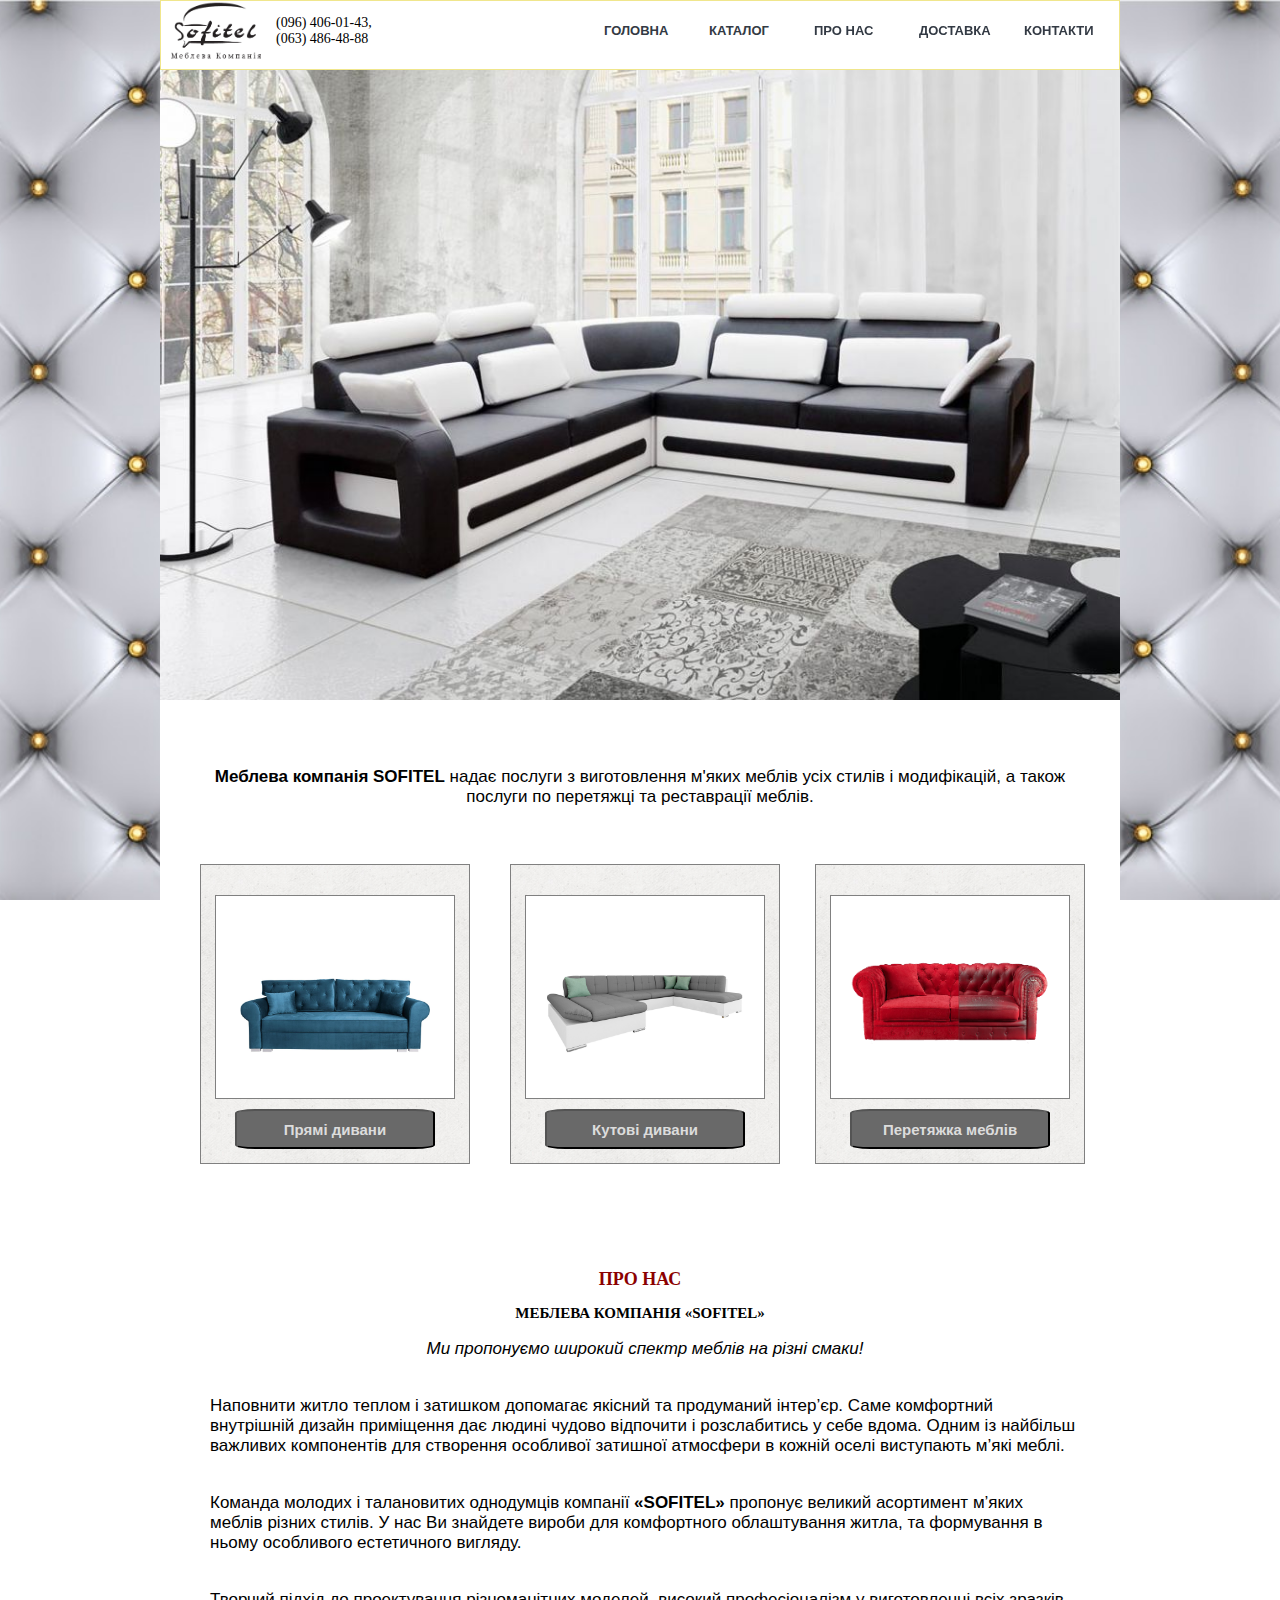
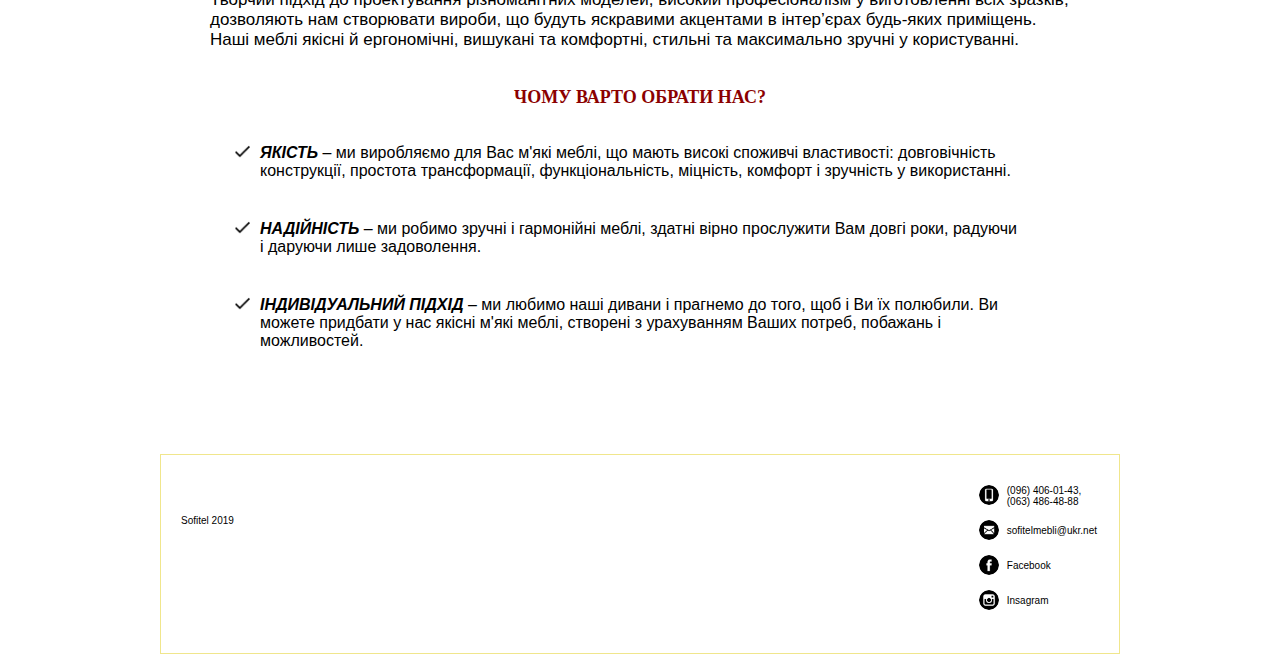
<file: index.html>
<!DOCTYPE html>
	<html>
	<head>
		<title>М'яка фурнітура | Sofitel</title>
		<meta charset="UTF-8">
		<link rel="stylesheet" type="text/css" href="css/normalize.css">
		<link rel="stylesheet" type="text/css" href="css/style.css">
	</head>


	<body>
		<!--HEADER-->
		<header>
			<div class="container">
				<div class="heading clearfix" id="heading">
					<img src="images/logo.png" alt="Sofitel" class="logo">
					<p class="phone">(096) 406-01-43,<br> (063) 486-48-88</p>
					
					<!--NAVIGATION-->
					<nav>
						<ul class="menu">
							<li class="menu_list"><a href="index.html">Головна</a></li>
							<li class="menu_list"><a href="catalog.html">Каталог</a>
								<ul class="submenu">
									<li><a href="straight_sofas.html">Прямі дивани</a></li>
									<li><a href="corner_sofas.html">Кутові дивани</a></li>
									<li><a href="constriction.html">Перетяжка меблів</a></li>
								</ul>
							</li>
							<li class="menu_list"><a href="about.html">Про нас</a></li>
							<li class="menu_list"><a href="delivery.html">Доставка</a></li>
							<li class="menu_list"><a href="contacts.html">Контакти</a></li>
						</ul>
					</nav>
					<!--/NAVIGATION-->
			</div>
		</div>
		</header>
		<!--/HEADER-->

		<section>
			<div class="container" id="main">
			</div>
		</section>


		<!--Section catalog-->
		<section>
			<div class="container" id="catalog_section">
				<div class="catalog">
					<p><span class="bold"><bold>Меблева компанія SOFITEL</bold></span> надає послуги з виготовлення м'яких меблів усіх стилів і модифікацій, а також послуги по перетяжці та реставрації меблів.
					</p>
				</div>
				<div class="furniture clearfix">
					<div class="furniture_section">
						<div class="section_image"><a href="straight_sofas.html"><img src="images/straight_sofas.jpg" alt="Straight_sofas">
						</div>
						<button class="section_header"><h2>Прямі дивани</h2>
						</button></a>
					</div>
					<div class="furniture_section">
						<div class="section_image"><a href="corner_sofas.html"><img src="images/corner_sofas.jpg" alt="Corner_sofas">
						</div>
						<button class="section_header"><h2>Кутові дивани</h2>
						</button></a>
					</div>
					<div class="furniture_section">
						<div class="section_image"><a href="constriction.html"><img src="images/sofa_constriction.png" alt="Furniture constriction">
						</div>
						<button class="section_header"><h2>Перетяжка меблів</h2>
						</button></a>
					</div>
				</div>
			</div>
		</section>
		<!--/Section catalog-->

		<!--Section About-->
		<section>
			<div class="container" id="about_section">
				<div>
					<h2 class="about_header">Про нас</h2>
					<div class="about">
						<h3 class="about_subheader">Меблева компанія «SOFITEL»</h3>
						<p class="about_p">Ми пропонуємо широкий спектр меблів на різні смаки!</p>
						<p>Наповнити житло теплом і затишком допомагає якісний та продуманий інтер’єр. Саме комфортний внутрішній дизайн приміщення дає людині чудово відпочити і розслабитись у себе вдома. Одним із найбільш важливих компонентів для створення особливої затишної атмосфери в кожній оселі виступають м’які  меблі.</p>
						<p>Команда молодих і талановитих однодумців компанії <span class="bold"><bold>«SOFITEL»</bold> </span> пропонує  великий асортимент м’яких меблів різних стилів. У нас Ви знайдете вироби для комфортного облаштування житла, та формування в ньому особливого естетичного вигляду.</p> 
						<p>Творчий підхід до проектування різноманітних моделей, високий професіоналізм у виготовленні всіх зразків, дозволяють нам створювати вироби, що будуть  яскравими акцентами в інтер’єрах будь-яких приміщень. Наші меблі якісні й ергономічні, вишукані та комфортні, стильні та максимально зручні у користуванні.</p>
						<h2 class="about_header">Чому варто обрати нас?</h2>
						<ul>
							<li>
								<span class="relative"><img src="images/check-symbol.png" alt="Done symbol" class="done_symbol"></span><span class="bold italic">ЯКІСТЬ</span> – ми виробляємо для Вас м'які меблі, що мають високі споживчі властивості: довговічність конструкції, простота трансформації, функціональність, міцність, комфорт і зручність у використанні.
							</li>
							<li><span class="relative"><img src="images/check-symbol.png" alt="Done symbol" class="done_symbol"></span></span><span class="bold italic">НАДІЙНІСТЬ</span> – ми робимо зручні і гармонійні меблі, здатні вірно прослужити Вам довгі роки, радуючи і даруючи лише задоволення.
							</li>
							<li>
								<span class="relative"><img src="images/check-symbol.png" alt="Done symbol" class="done_symbol"></span></span><span class="bold italic">ІНДИВІДУАЛЬНИЙ ПІДХІД</span> – ми любимо наші дивани і прагнемо до того, щоб і Ви їх полюбили. Ви можете придбати у нас якісні м'які меблі, створені з урахуванням Ваших потреб, побажань і можливостей.
							</li>
						</ul>
					</div>
				</div>
			</div>	
		</section>
		<!--/Section About-->

		<!--FOOTER-->
		<footer>
			<div class="container" id="footer">
				<div class="footer">
					<p class="footer_info">Sofitel 2019</p>
					<div class="footer_contacts">
						<div class="footer_contact">
							<img src="images/smartphone.png" alt="Mobile" class="social_icon">
							<div class="social_info">
								<p>(096) 406-01-43, <br> (063) 486-48-88 </p>
							</div>
						</div>
						<div class="footer_contact">
							<img src="images/email.png" alt="Email" class="social_icon">
							<div class="social_info">
								<p class="social_p"><a href="mailto:sofitelmebli@ukr.net">sofitelmebli@ukr.net</a></p>
							</div>
						</div>
						<div class="footer_contact">
							<img src="images/facebook.png" alt="Facebook" class="social_icon icon_hover">
							<div class="social_info">
								<p class="social_p"><a href="https://www.facebook.com/sofitelmebli/">Facebook</a></p>
							</div>
						</div>
						<div class="footer_contact">
							<img src="images/instagram.png" alt="Instagram" class="social_icon">
							<div class="social_info">
								<p class="social_p"><a href="https://www.instagram.com/sofitelmebli/">Insagram</a></p>
							</div>
						</div>
					</div>
				</div>
			</div>
		</footer>
		<!--/FOOTER-->

	</body>
</html>
</file>
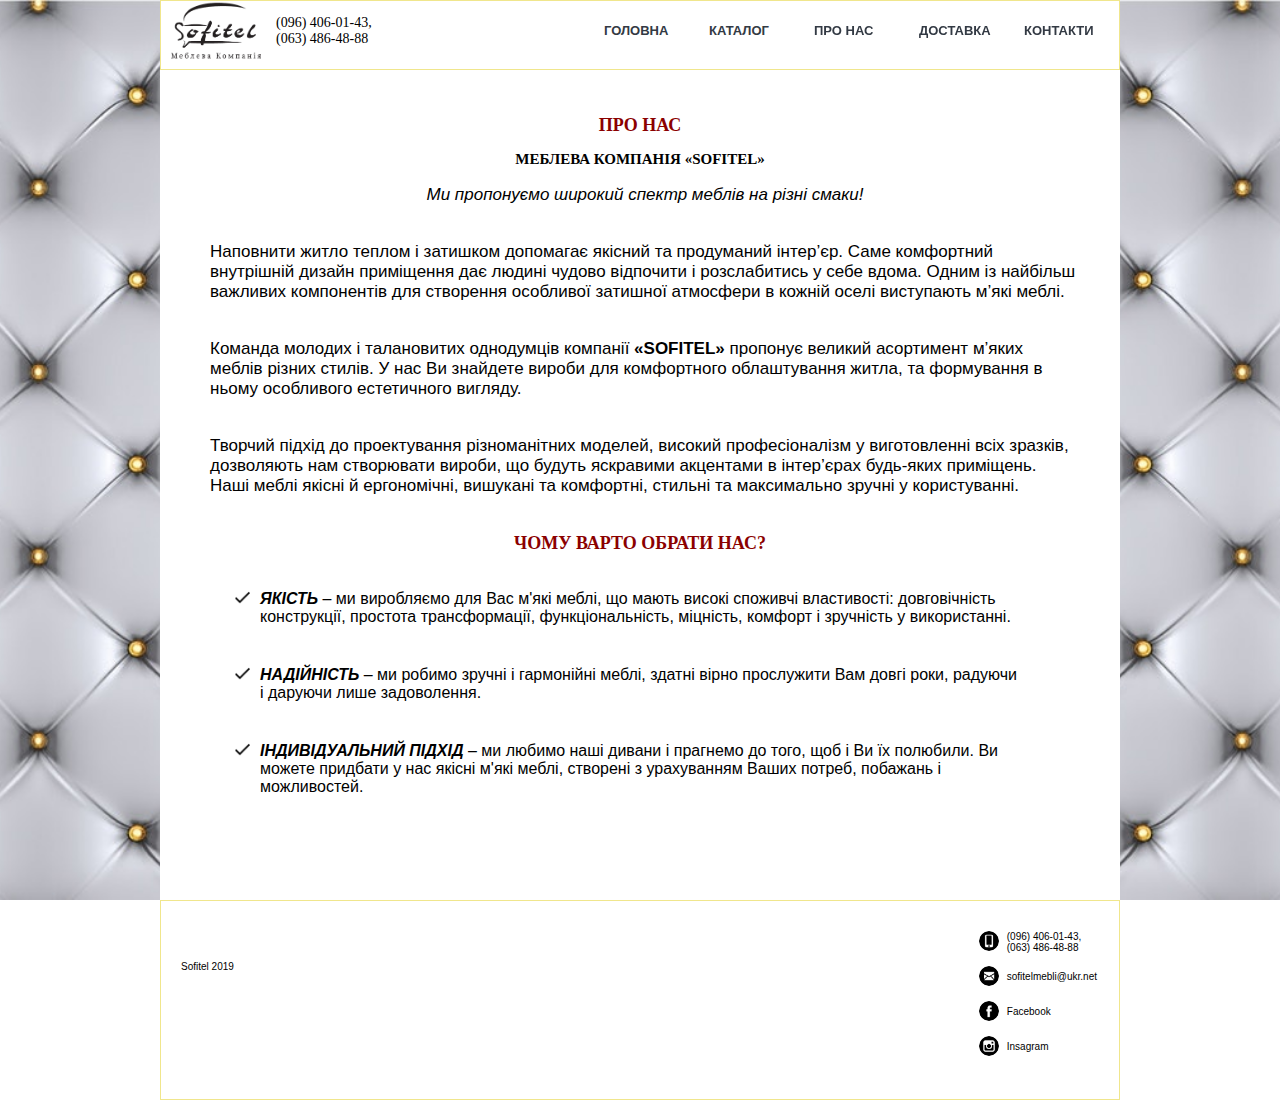
<file: about.html>
<!DOCTYPE html>
	<html>
	<head>
		<title>Про нас | Sofitel</title>
		<meta charset="UTF-8">
		<link rel="stylesheet" type="text/css" href="css/normalize.css">
		<link rel="stylesheet" type="text/css" href="css/style.css">
	</head>

	<body>
		<!--HEADER-->
		<header>
			<div class="container">
				<div class="heading clearfix" id="heading">
					<img src="images/logo.png" alt="Sofitel" class="logo">
					<p class="phone">(096) 406-01-43,<br> (063) 486-48-88</p>
					
					<!--NAVIGATION-->
					<nav>
						<ul class="menu">
							<li class="menu_list"><a href="index.html">Головна</a></li>
							<li class="menu_list"><a href="catalog.html">Каталог</a>
								<ul class="submenu">
									<li><a href="straight_sofas.html">Прямі дивани</a></li>
									<li><a href="corner_sofas.html">Кутові дивани</a></li>
									<li><a href="constriction.html">Перетяжка меблів</a></li>
								</ul>
							</li>
							<li class="menu_list"><a href="about.html">Про нас</a></li>
							<li class="menu_list"><a href="delivery.html">Доставка</a></li>
							<li class="menu_list"><a href="contacts.html">Контакти</a></li>
						</ul>
					</nav>
					<!--/NAVIGATION-->
			</div>
		</div>
		</header>
		<!--/HEADER-->


		<!--Section About-->
		<section>
			<div class="container" id="about">
				<div>
					<h2 class="about_header">Про нас</h2>
					<div class="about">
						<h3 class="about_subheader">Меблева компанія «SOFITEL»</h3>
						<p class="about_p">Ми пропонуємо широкий спектр меблів на різні смаки!</p>
						<p>Наповнити житло теплом і затишком допомагає якісний та продуманий інтер’єр. Саме комфортний внутрішній дизайн приміщення дає людині чудово відпочити і розслабитись у себе вдома. Одним із найбільш важливих компонентів для створення особливої затишної атмосфери в кожній оселі виступають м’які  меблі.</p>
						<p>Команда молодих і талановитих однодумців компанії <span class="bold"><bold>«SOFITEL»</bold> </span> пропонує  великий асортимент м’яких меблів різних стилів. У нас Ви знайдете вироби для комфортного облаштування житла, та формування в ньому особливого естетичного вигляду.</p> 
						<p>Творчий підхід до проектування різноманітних моделей, високий професіоналізм у виготовленні всіх зразків, дозволяють нам створювати вироби, що будуть  яскравими акцентами в інтер’єрах будь-яких приміщень. Наші меблі якісні й ергономічні, вишукані та комфортні, стильні та максимально зручні у користуванні.</p>
						<h2 class="about_header">Чому варто обрати нас?</h2>
						<ul>
							<li>
								<span class="relative"><img src="images/check-symbol.png" alt="Done symbol" class="done_symbol"></span><span class="bold italic">ЯКІСТЬ</span> – ми виробляємо для Вас м'які меблі, що мають високі споживчі властивості: довговічність конструкції, простота трансформації, функціональність, міцність, комфорт і зручність у використанні.
							</li>
							<li>
								<span class="relative"><img src="images/check-symbol.png" alt="Done symbol" class="done_symbol"></span></span><span class="bold italic">НАДІЙНІСТЬ</span> – ми робимо зручні і гармонійні меблі, здатні вірно прослужити Вам довгі роки, радуючи і даруючи лише задоволення.
							</li>
							<li>
								<span class="relative"><img src="images/check-symbol.png" alt="Done symbol" class="done_symbol"></span></span><span class="bold italic">ІНДИВІДУАЛЬНИЙ ПІДХІД</span> – ми любимо наші дивани і прагнемо до того, щоб і Ви їх полюбили. Ви можете придбати у нас якісні м'які меблі, створені з урахуванням Ваших потреб, побажань і можливостей.
							</li>
						</ul>
					</div>
				</div>
			</div>	
		</section>
		<!--/Section About-->

		<!--FOOTER-->
		<footer>
			<div class="container" id="footer">
				<div class="footer">
					<p class="footer_info">Sofitel 2019</p>
					<div class="footer_contacts">
						<div class="footer_contact">
							<img src="images/smartphone.png" alt="Mobile" class="social_icon">
							<div class="social_info">
								<p>(096) 406-01-43, <br> (063) 486-48-88 </p>
							</div>
						</div>
						<div class="footer_contact">
							<img src="images/email.png" alt="Email" class="social_icon">
							<div class="social_info">
								<p class="social_p"><a href="mailto:sofitelmebli@ukr.net">sofitelmebli@ukr.net</a></p>
							</div>
						</div>
						<div class="footer_contact">
							<img src="images/facebook.png" alt="Facebook" class="social_icon icon_hover">
							<div class="social_info">
								<p class="social_p"><a href="https://www.facebook.com/sofitelmebli/">Facebook</a></p>
							</div>
						</div>
						<div class="footer_contact">
							<img src="images/instagram.png" alt="Instagram" class="social_icon">
							<div class="social_info">
								<p class="social_p"><a href="https://www.instagram.com/sofitelmebli/">Insagram</a></p>
							</div>
						</div>
					</div>
				</div>
			</div>
		</footer>
		<!--/FOOTER-->
	</body>
</html>
</file>
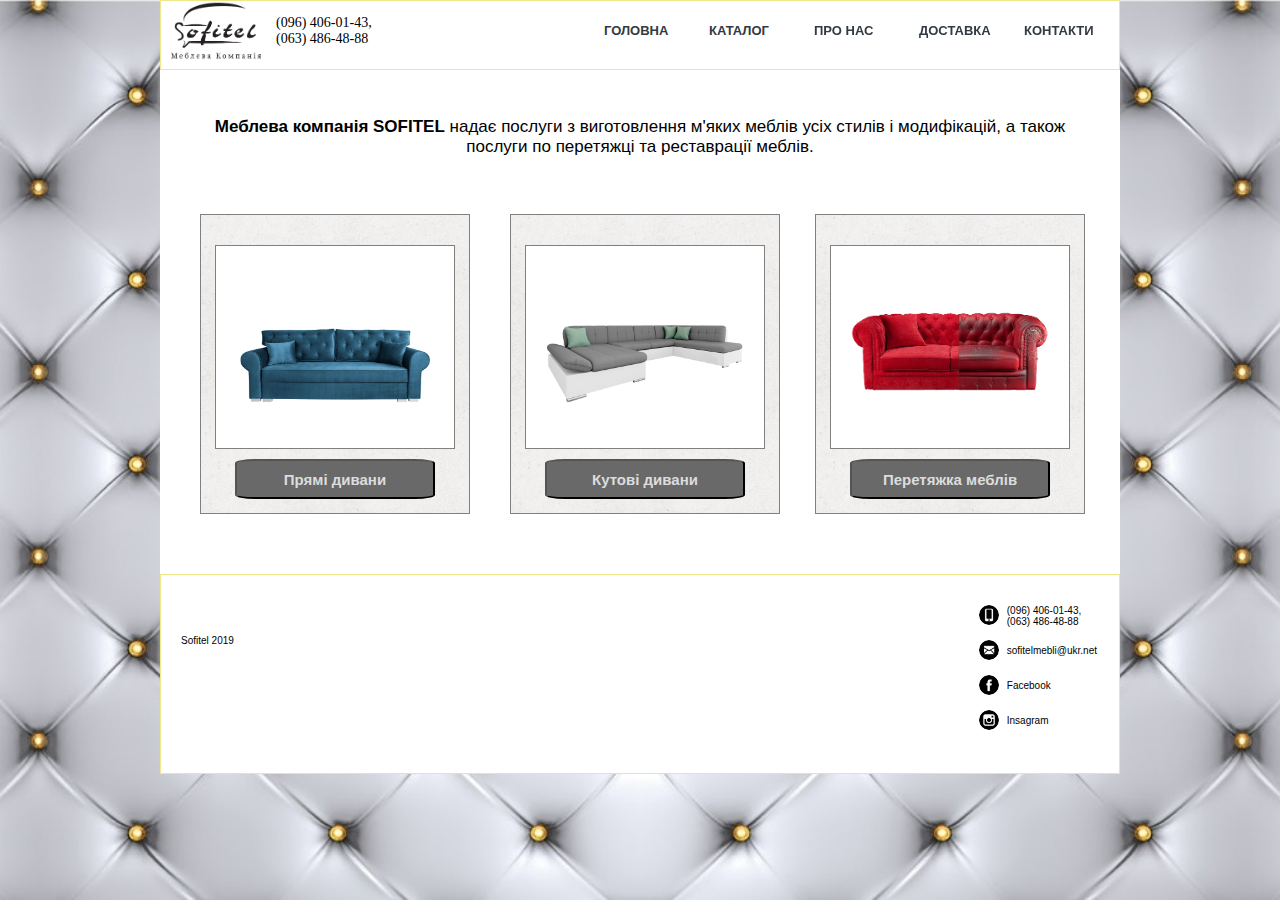
<file: catalog.html>
<!DOCTYPE html>
	<html>
	<head>
		<title>М'яка фурнітура | Sofitel</title>
		<meta charset="UTF-8">
		<link rel="stylesheet" type="text/css" href="css/normalize.css">
		<link rel="stylesheet" type="text/css" href="css/style.css">
	</head>


	<body>
		<!--HEADER-->
		<header>
			<div class="container">
				<div class="heading clearfix" id="heading">
					<img src="images/logo.png" alt="Sofitel" class="logo">
					<p class="phone">(096) 406-01-43,<br> (063) 486-48-88</p>
					
					<!--NAVIGATION-->
					<nav>
						<ul class="menu">
							<li class="menu_list"><a href="index.html">Головна</a></li>
							<li class="menu_list"><a href="catalog.html">Каталог</a>
								<ul class="submenu">
									<li><a href="straight_sofas.html">Прямі дивани</a></li>
									<li><a href="corner_sofas.html">Кутові дивани</a></li>
									<li><a href="constriction.html">Перетяжка меблів</a></li>
								</ul>
							</li>
							<li class="menu_list"><a href="about.html">Про нас</a></li>
							<li class="menu_list"><a href="delivery.html">Доставка</a></li>
							<li class="menu_list"><a href="contacts.html">Контакти</a></li>
						</ul>
					</nav>
					<!--/NAVIGATION-->
			</div>
		</div>
		</header>
		<!--/HEADER-->

		<!--Section catalog-->
		<section>
			<div class="container" id="catalog">
				<div class="catalog">
					<p><span class="bold"><bold>Меблева компанія SOFITEL</bold></span> надає послуги з виготовлення м'яких меблів усіх стилів і модифікацій, а також послуги по перетяжці та реставрації меблів.
					</p>
				</div>
				<div class="furniture clearfix">
					<div class="furniture_section">
						<div class="section_image"><a href="straight_sofas.html"><img src="images/straight_sofas.jpg" alt="Straight_sofas">
						</div>
						<button class="section_header"><h2>Прямі дивани</h2>
						</button></a>
					</div>
					<div class="furniture_section">
						<div class="section_image"><a href="corner_sofas.html"><img src="images/corner_sofas.jpg" alt="Corner_sofas">
						</div>
						<button class="section_header"><h2>Кутові дивани</h2>
						</button></a>
					</div>
					<div class="furniture_section">
						<div class="section_image"><a href="constriction.html"><img src="images/sofa_constriction.png" alt="Straight_sofas">
						</div>
						<button class="section_header"><h2>Перетяжка меблів</h2>
						</button></a>
					</div>
				</div>
			</div>
		</section>
		<!--/Section catalog-->


		<!--FOOTER-->
		<footer>
			<div class="container" id="footer">
				<div class="footer">
					<p class="footer_info">Sofitel 2019</p>
					<div class="footer_contacts">
						<div class="footer_contact">
							<img src="images/smartphone.png" alt="Mobile" class="social_icon">
							<div class="social_info">
								<p>(096) 406-01-43, <br> (063) 486-48-88 </p>
							</div>
						</div>
						<div class="footer_contact">
							<img src="images/email.png" alt="Email" class="social_icon">
							<div class="social_info">
								<p class="social_p"><a href="mailto:sofitelmebli@ukr.net">sofitelmebli@ukr.net</a></p>
							</div>
						</div>
						<div class="footer_contact">
							<img src="images/facebook.png" alt="Facebook" class="social_icon icon_hover">
							<div class="social_info">
								<p class="social_p"><a href="https://www.facebook.com/sofitelmebli/">Facebook</a></p>
							</div>
						</div>
						<div class="footer_contact">
							<img src="images/instagram.png" alt="Instagram" class="social_icon">
							<div class="social_info">
								<p class="social_p"><a href="https://www.instagram.com/sofitelmebli/">Insagram</a></p>
							</div>
						</div>
					</div>
				</div>
			</div>
		</footer>
		<!--/FOOTER-->

	</div>
	</body>
</html>
</file>
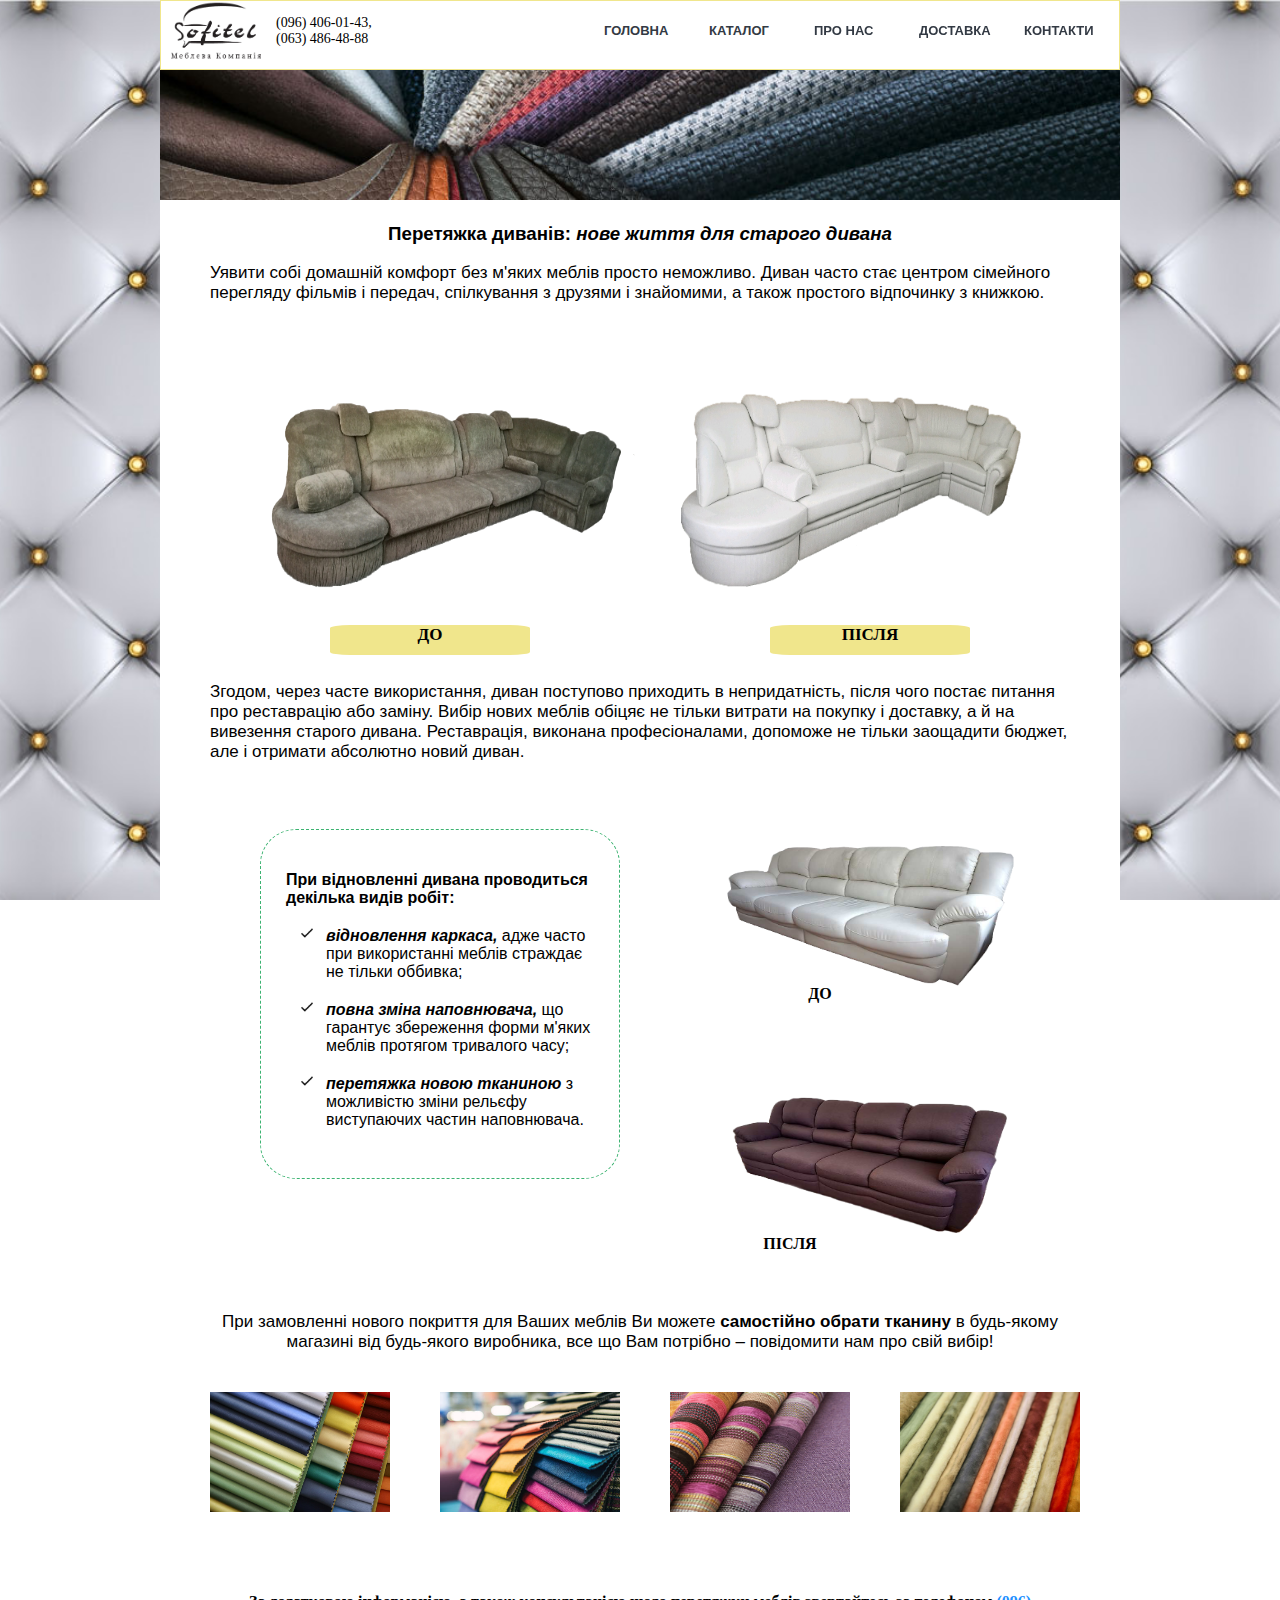
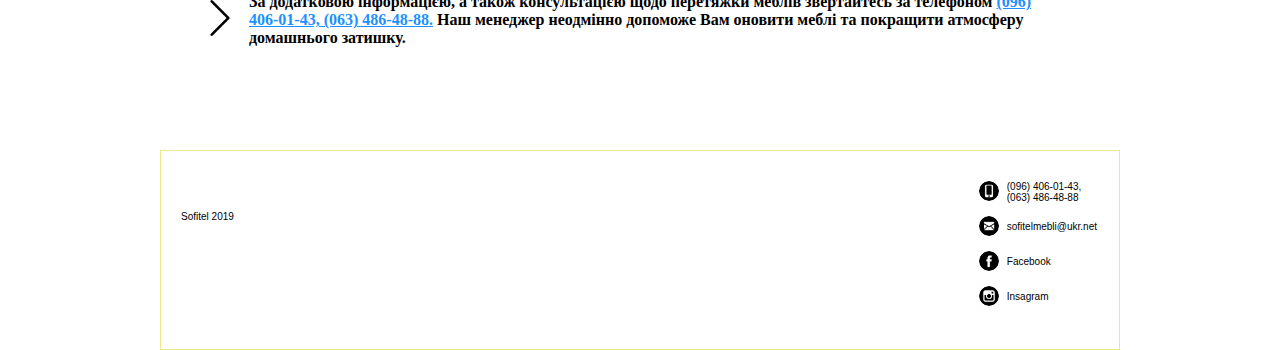
<file: constriction.html>
<!DOCTYPE html>
	<html>
	<head>
		<title>Перетяжка меблів | Sofitel</title>
		<meta charset="UTF-8">
		<link rel="stylesheet" type="text/css" href="css/normalize.css">
		<link rel="stylesheet" type="text/css" href="css/style.css">
	</head>


		<body>
		<!--HEADER-->
		<header>
			<div class="container">
				<div class="heading clearfix" id="heading">
					<img src="images/logo.png" alt="Sofitel" class="logo">
					<p class="phone">(096) 406-01-43,<br> (063) 486-48-88</p>
					
					<!--NAVIGATION-->
					<nav>
						<ul class="menu">
							<li class="menu_list"><a href="index.html">Головна</a></li>
							<li class="menu_list"><a href="catalog.html">Каталог</a>
								<ul class="submenu">
									<li><a href="straight_sofas.html">Прямі дивани</a></li>
									<li><a href="corner_sofas.html">Кутові дивани</a></li>
									<li><a href="constriction.html">Перетяжка меблів</a></li>
								</ul>
							</li>
							<li class="menu_list"><a href="about.html">Про нас</a></li>
							<li class="menu_list"><a href="delivery.html">Доставка</a></li>
							<li class="menu_list"><a href="contacts.html">Контакти</a></li>
						</ul>
					</nav>
					<!--/NAVIGATION-->
			</div>
		</div>
		</header>
		<!--/HEADER-->

		<!--Section About-->
		<section>
			<div class="container" id="constriction">
				<div class="constriction">
					<!-- <h1>Перетяжка меблів</h1> -->
						<img src="images/constriction_1.jpg" alt="Constriction" class="constriction_image">
						<h3>Перетяжка диванів: <span class="italic">нове життя для старого дивана</h4>
						<div class="sofa_cover">
						<p>Уявити собі домашній комфорт без м'яких меблів просто неможливо. Диван часто стає центром сімейного перегляду фільмів і передач, спілкування з друзями і знайомими, а також простого відпочинку з книжкою.</p>
						<div class="cover_img">
							<img src="images/before_1.png" alt="Sofa_cover" class="">
							<img src="images/after_1.png" alt="Sofa_cover" class="">
							<div class="before_after">
								<div class="inner_block">
									<p>До</p>
								</div>
								<div class="inner_block">
									<p>Після</p>
								</div>
							</div>
						</div>
						
						<p>Згодом, через часте використання, диван поступово приходить в непридатність, після чого постає питання про реставрацію або заміну. Вибір нових меблів обіцяє не тільки витрати на покупку і доставку, а й на вивезення старого дивана. Реставрація, виконана професіоналами, допоможе не тільки заощадити бюджет, але і отримати абсолютно новий диван.</p>
					</div>
					<div class="services">
						<div class="service_list">
							<p><span class="bold">При відновленні дивана проводиться декілька видів робіт:</span></p>
							<ul>
								<li><img src="images/check-symbol.png" alt="Done-symbol" class="done"><span class="italic bold">відновлення каркаса,</span> адже часто при використанні меблів страждає не тільки оббивка;</li>
								<li><img src="images/check-symbol.png" alt="Done-symbol" class="done"><span class="italic bold">повна зміна наповнювача,</span> що гарантує збереження форми м'яких меблів протягом тривалого часу;</li>
								<li><img src="images/check-symbol.png" alt="Done-symbol" class="done"><span class="italic bold">перетяжка новою тканиною</span> з можливістю зміни рельєфу виступаючих частин наповнювача.</li>
							</ul>
						</div>
						<div class="cover_example">
							<div class="relative">
								<div class="inner_block" id="absolute_before">
									<p>До</p>
								</div>
								<div class="inner_block" id="absolute_after">
									<p>Після</p>
								</div>
							</div>
							<img src="images/before_2.png" alt="Sofa_cover" class="cover_exm">
							<img src="images/after_2.png" alt="Sofa_cover" class="cover_exm">
						</div>
					</div>
					<div class="tissues">
						<p>При замовленні нового покриття для Ваших меблів Ви можете <span class="bold">самостійно обрати тканину</span> в будь-якому магазині від будь-якого виробника, все що Вам потрібно – повідомити нам про свій вибір!</p>
					</div>
					<div class="tissues_img">
						<img src="images/constriction_2.jpg" alt="Tissues">
						<img src="images/constriction_3.jpg" alt="Tissues">
						<img src="images/tissues_3.jpg" alt="Tissues">
						<img src="images/tissues_2.jpg" alt="Tissues">
					</div>
					<div class="additional_info">
						<img src="images/right_arrow.png" alt="Right arrow">
						<p>За додатковою інформацією, а також консультацією щодо перетяжки меблів звертайтесь за телефоном <span class="color">(096) 406-01-43, (063) 486-48-88.</span> Наш менеджер неодмінно допоможе Вам оновити меблі та покращити атмосферу домашнього затишку.</p>
					</div>
				</div> <!-- class="constriction" -->
			</div> <!-- class="container" id="constriction" -->
		</section>
		<!--/Section About-->

		<!--FOOTER-->
		<footer>
			<div class="container" id="footer">
				<div class="footer">
					<p class="footer_info">Sofitel 2019</p>
					<div class="footer_contacts">
						<div class="footer_contact">
							<img src="images/smartphone.png" alt="Mobile" class="social_icon">
							<div class="social_info">
								<p>(096) 406-01-43, <br> (063) 486-48-88 </p>
							</div>
						</div>
						<div class="footer_contact">
							<img src="images/email.png" alt="Email" class="social_icon">
							<div class="social_info">
								<p class="social_p"><a href="mailto:sofitelmebli@ukr.net">sofitelmebli@ukr.net</a></p>
							</div>
						</div>
						<div class="footer_contact">
							<img src="images/facebook.png" alt="Facebook" class="social_icon icon_hover">
							<div class="social_info">
								<p class="social_p"><a href="https://www.facebook.com/sofitelmebli/">Facebook</a></p>
							</div>
						</div>
						<div class="footer_contact">
							<img src="images/instagram.png" alt="Instagram" class="social_icon">
							<div class="social_info">
								<p class="social_p"><a href="https://www.instagram.com/sofitelmebli/">Insagram</a></p>
							</div>
						</div>
					</div>
				</div>
			</div>
		</footer>
		<!--/FOOTER-->
		
	</body>
</html>
</file>
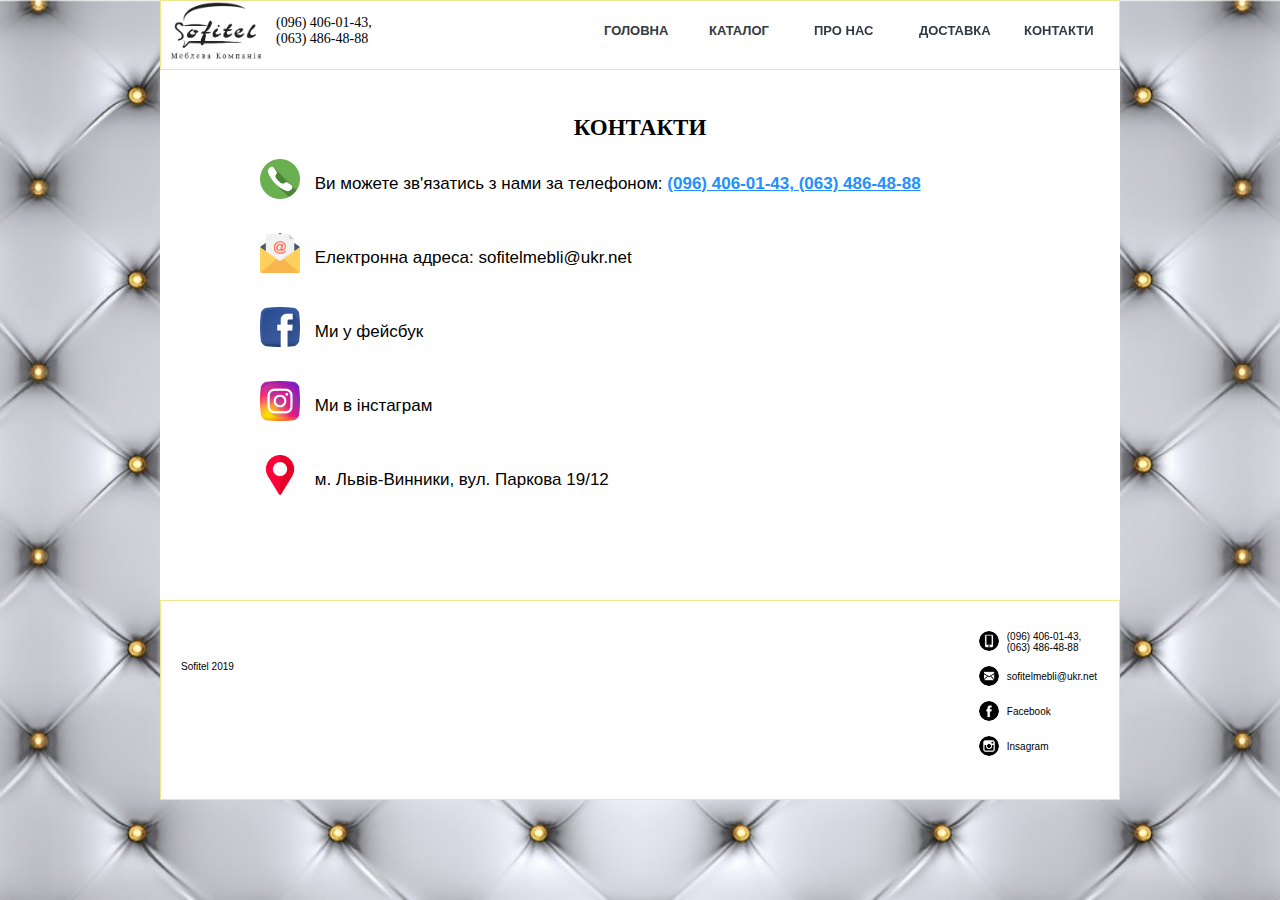
<file: contacts.html>
<!DOCTYPE html>
	<html>
	<head>
		<title>Контакти | Sofitel</title>
		<meta charset="UTF-8">
		<link rel="stylesheet" type="text/css" href="css/normalize.css">
		<link rel="stylesheet" type="text/css" href="css/style.css">
	</head>


	<body>
		<!--HEADER-->
		<header>
			<div class="container">
				<div class="heading clearfix" id="heading">
					<img src="images/logo.png" alt="Sofitel" class="logo">
					<p class="phone">(096) 406-01-43,<br> (063) 486-48-88</p>
					
					<!--NAVIGATION-->
					<nav>
						<ul class="menu">
							<li class="menu_list"><a href="index.html">Головна</a></li>
							<li class="menu_list"><a href="catalog.html">Каталог</a>
								<ul class="submenu">
									<li><a href="straight_sofas.html">Прямі дивани</a></li>
									<li><a href="corner_sofas.html">Кутові дивани</a></li>
									<li><a href="constriction.html">Перетяжка меблів</a></li>
								</ul>
							</li>
							<li class="menu_list"><a href="about.html">Про нас</a></li>
							<li class="menu_list"><a href="delivery.html">Доставка</a></li>
							<li class="menu_list"><a href="contacts.html">Контакти</a></li>
						</ul>
					</nav>
					<!--/NAVIGATION-->
			</div>
		</div>
		</header>
		<!--/HEADER-->

		<!--Section About-->
		<section>
			<div class="container" id="contacts">
				<div class="contacts">
					<h1>Контакти</h1>
					<div class="contact_type">
						<img src="images/phone.png" alt="Telephone_symbol" class="contact_img">
						<p>Ви можете зв'язатись з нами за телефоном:  <span class="color bold">(096) 406-01-43, (063) 486-48-88</span></p>
					</div>
					<div class="contact_type">
						<!-- <h4>Email</h4> -->
						<img src="images/email_envelope.png" alt="Constriction" class="contact_img">
						<p>Електронна адреса: <a href="mailto:sofitelmebli@ukr.net">sofitelmebli@ukr.net</a></p>
					</div>
						<div class="contact_type">
						<img src="images/social_facebook.png" alt="Facebook_icon" class="contact_img">
						<p><a href="https://www.facebook.com/sofitelmebli/">Ми у фейсбук</a></p>
					</div>
					<div class="contact_type">
						<img src="images/social_instagram.png" alt="Instagram_icon" class="contact_img">
						<p><a href="https://www.instagram.com/sofitelmebli/">Ми в інстаграм</a></p>
					</div>
					<div class="contact_type">
						<img src="images/location.png" alt="Instagram_icon" class="contact_img">
						<p>м. Львів-Винники, вул. Паркова 19/12</p>
					</div>
				</div>
			</div>	
		</section>
		<!--/Section About-->

		<!--FOOTER-->
		<footer>
			<div class="container" id="footer">
				<div class="footer">
					<p class="footer_info">Sofitel 2019</p>
					<div class="footer_contacts">
						<div class="footer_contact">
							<img src="images/smartphone.png" alt="Mobile" class="social_icon">
							<div class="social_info">
								<p>(096) 406-01-43, <br> (063) 486-48-88 </p>
							</div>
						</div>
						<div class="footer_contact">
							<img src="images/email.png" alt="Email" class="social_icon">
							<div class="social_info">
								<p class="social_p"><a href="mailto:sofitelmebli@ukr.net">sofitelmebli@ukr.net</a></p>
							</div>
						</div>
						<div class="footer_contact">
							<img src="images/facebook.png" alt="Facebook" class="social_icon icon_hover">
							<div class="social_info">
								<p class="social_p"><a href="https://www.facebook.com/sofitelmebli/">Facebook</a></p>
							</div>
						</div>
						<div class="footer_contact">
							<img src="images/instagram.png" alt="Instagram" class="social_icon">
							<div class="social_info">
								<p class="social_p"><a href="https://www.instagram.com/sofitelmebli/">Insagram</a></p>
							</div>
						</div>
					</div>
				</div>
			</div>
		</footer>
		<!--/FOOTER-->

	</body>
</html>
</file>
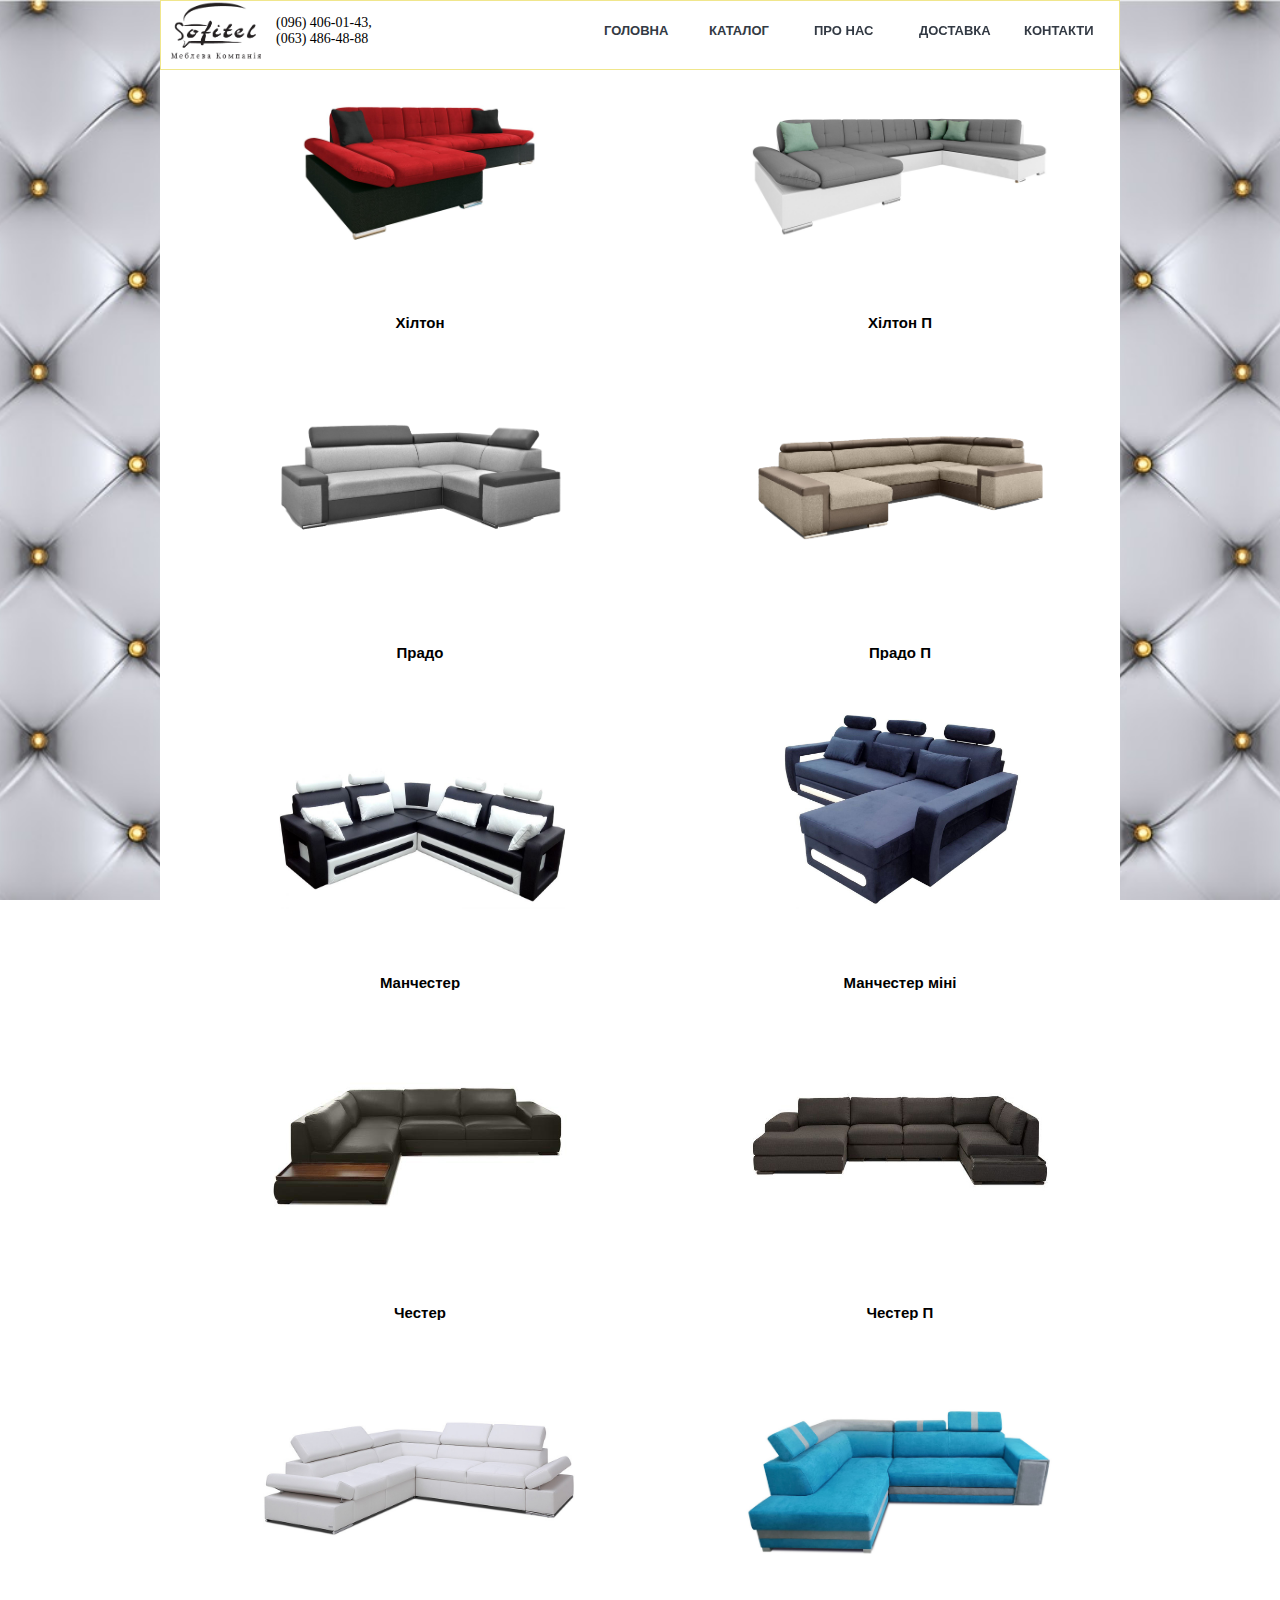
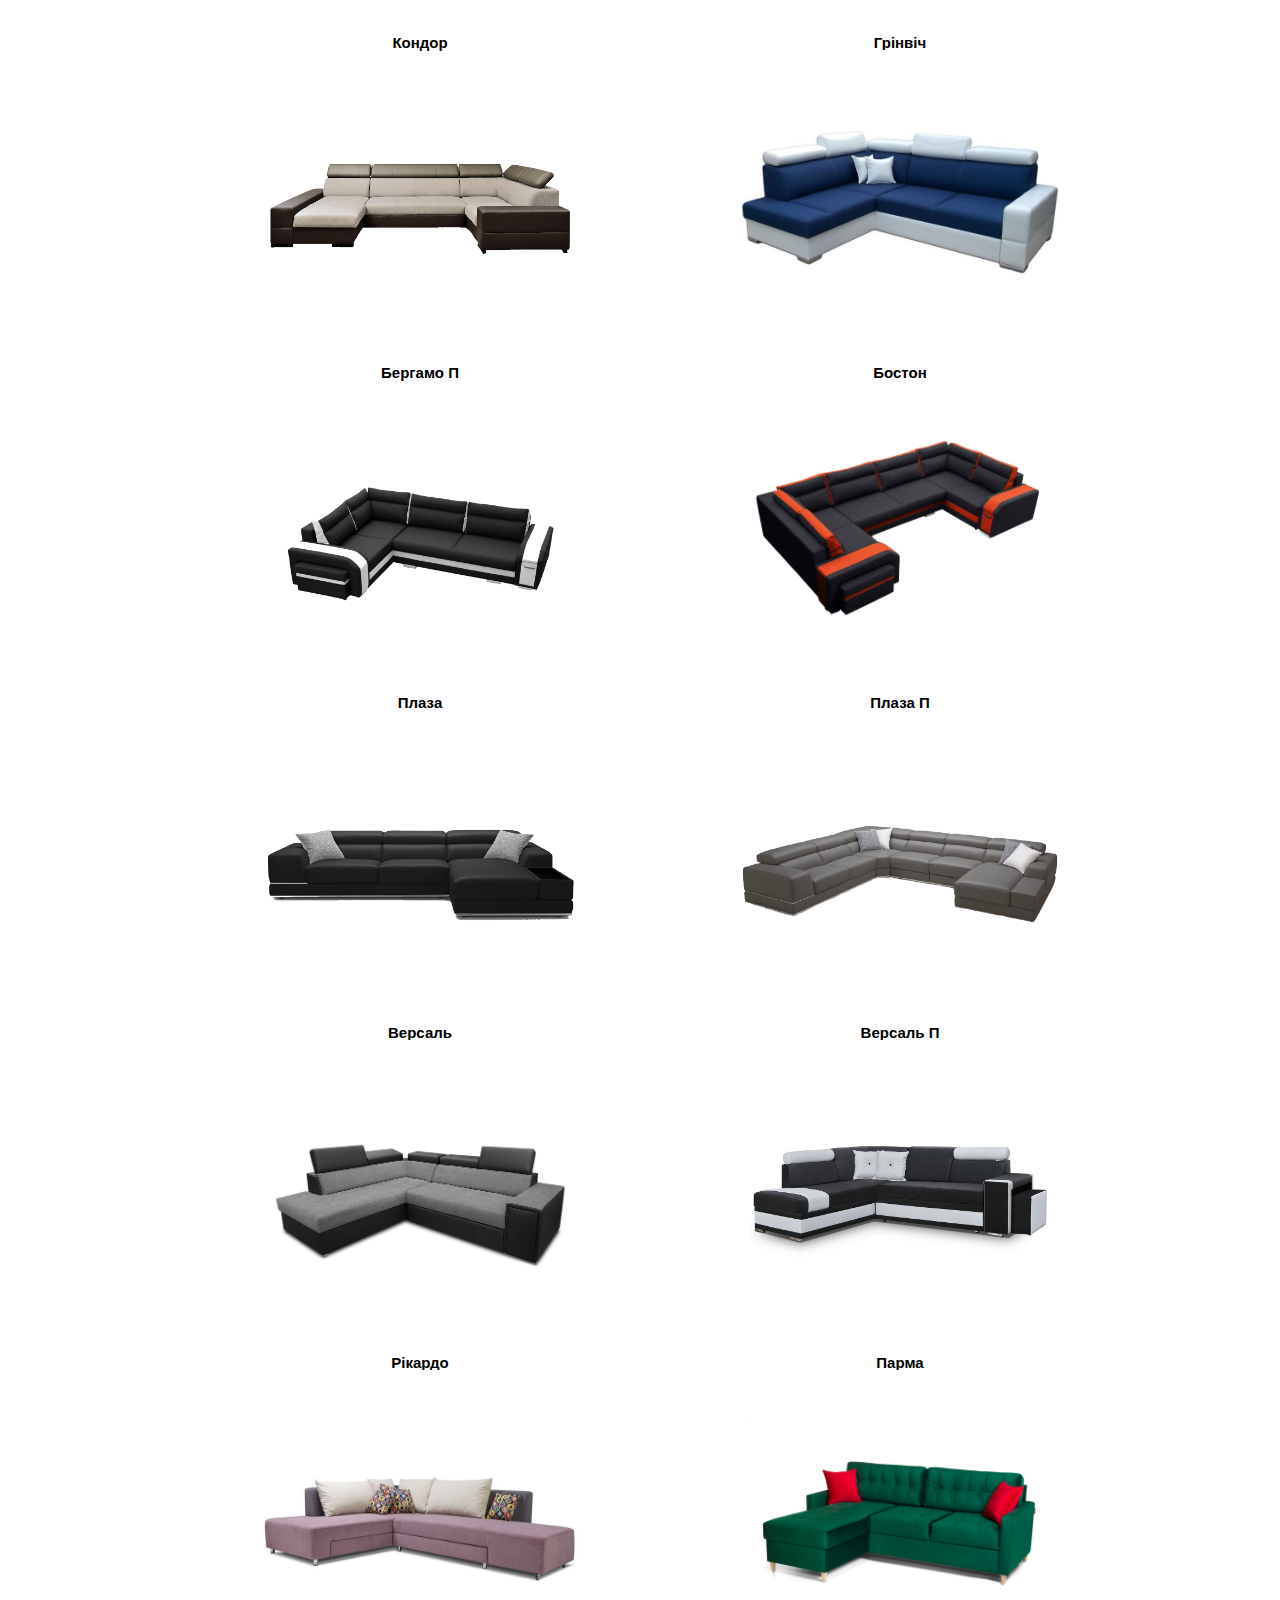
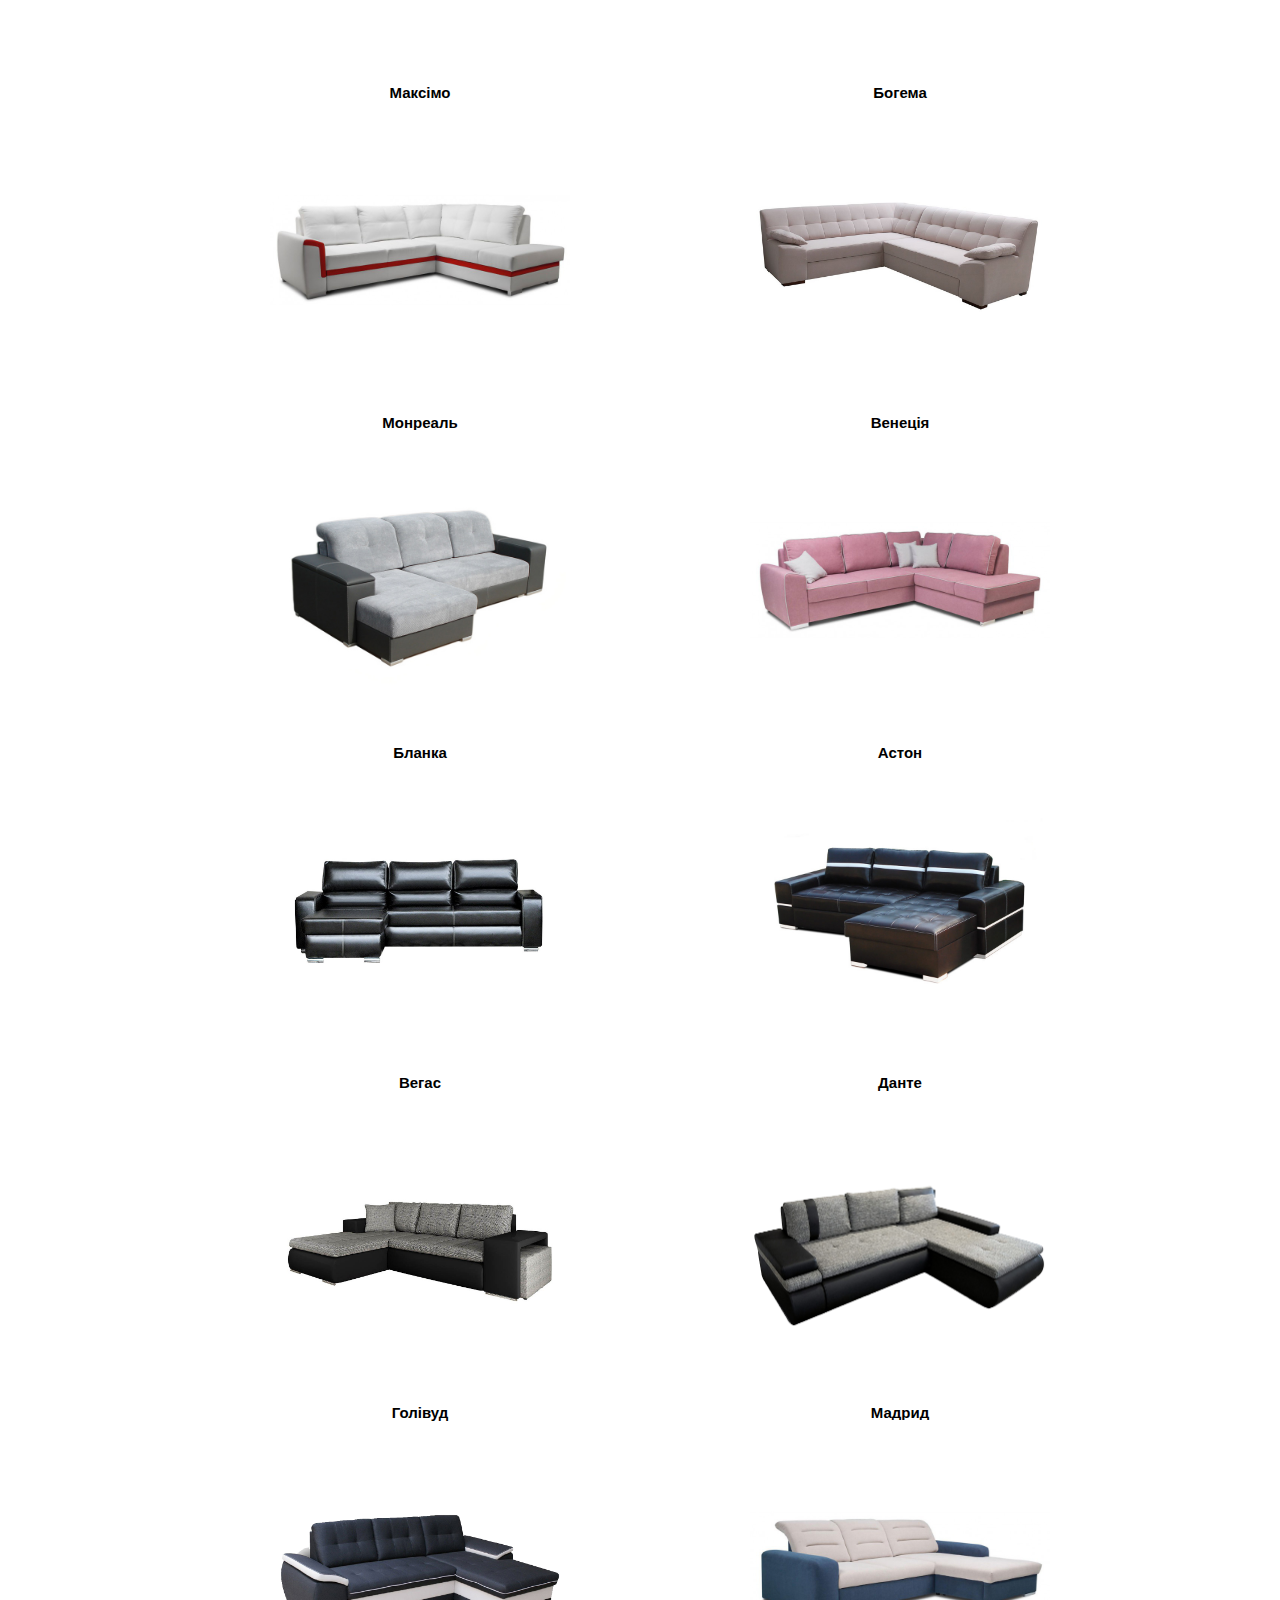
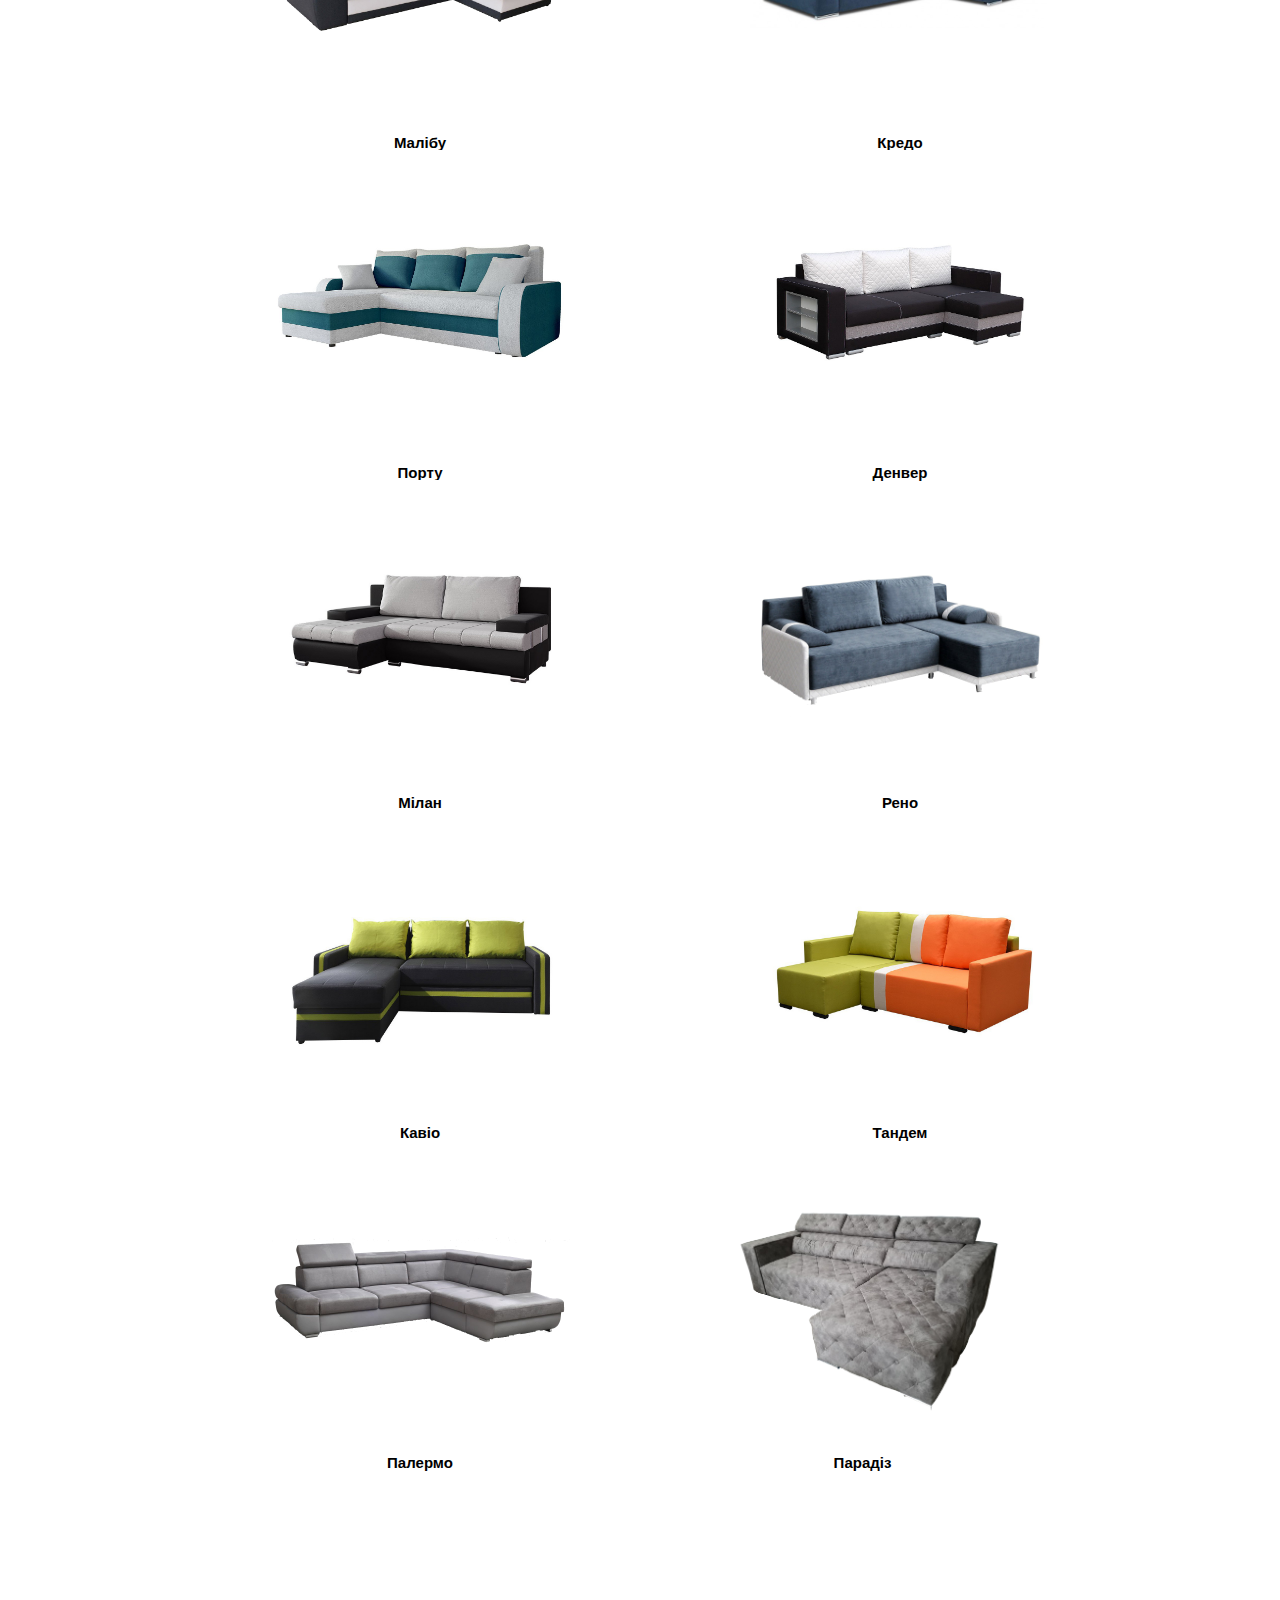
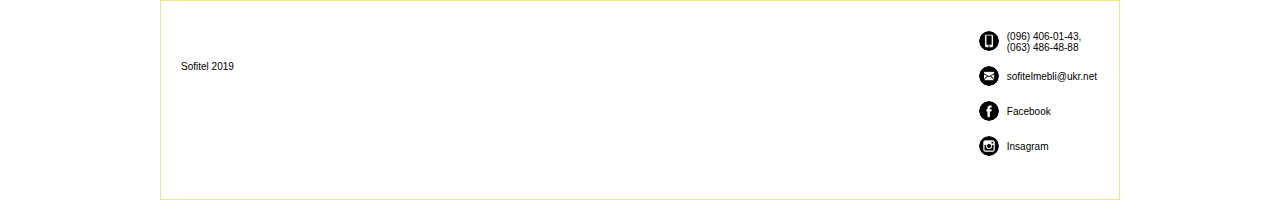
<file: corner_sofas.html>
<!DOCTYPE html>
	<html>
	<head>
		<title>Кутові дивани | Sofitel</title>
		<meta charset="UTF-8">
		<link rel="stylesheet" type="text/css" href="css/normalize.css">
		<link rel="stylesheet" type="text/css" href="css/style.css">
	</head>


	<body>
		<!--HEADER-->
		<header>
			<div class="container">
				<div class="heading clearfix" id="heading">
					<img src="images/logo.png" alt="Sofitel" class="logo">
					<p class="phone">(096) 406-01-43,<br> (063) 486-48-88</p>
					
					<!--NAVIGATION-->
					<nav>
						<ul class="menu">
							<li class="menu_list"><a href="index.html">Головна</a></li>
							<li class="menu_list"><a href="catalog.html">Каталог</a>
								<ul class="submenu">
									<li><a href="straight_sofas.html">Прямі дивани</a></li>
									<li><a href="corner_sofas.html">Кутові дивани</a></li>
									<li><a href="constriction.html">Перетяжка меблів</a></li>
								</ul>
							</li>
							<li class="menu_list"><a href="about.html">Про нас</a></li>
							<li class="menu_list"><a href="delivery.html">Доставка</a></li>
							<li class="menu_list"><a href="contacts.html">Контакти</a></li>
						</ul>
					</nav>
					<!--/NAVIGATION-->
			</div>
		</div>
		</header>
		<!--/HEADER-->

		<!--Section katalog-->
		<section>
			<div class="container">
				<div class="corner_sofas clearfix">
					<div class="sofa_item">
						<img src="images/hilton2.jpg" alt="Hilton" class="sofa_img">
						<h2>Хілтон</h2>
					</div>
					<div class="sofa_item">
						<img src="images/hilton_p1.jpg" alt="Hilton P" class="sofa_img">
						<h2>Хілтон П</h2>
					</div>
					<div class="sofa_item">
						<img src="images/prado1.png" alt="Prado" class="sofa_img">
						<h2>Прадо</h2>
					</div>
					<div class="sofa_item">
						<img src="images/prado_p1.png" alt="Prado P" class="sofa_img">
						<h2>Прадо П</h2>
					</div>
					<div class="sofa_item">
						<img src="images/manchester.png" alt="Manchester" class="sofa_img">
						<h2>Манчестер</h2>
					</div>
					<div class="sofa_item">
						<img src="images/manchester_mini.jpg" alt="Manchester mini" class="sofa_img">
						<h2>Манчестер міні</h2>
					</div>
					<div class="sofa_item">
						<img src="images/chester_corner.jpg" alt="Chester corner" class="sofa_img">
						<h2>Честер</h2>
					</div>
					<div class="sofa_item">
						<img src="images/chester_corner_p.jpg" alt="Chester corner P" class="sofa_img">
						<h2>Честер П</h2>
					</div>
					<div class="sofa_item">
						<img src="images/condor.jpg" alt="Condor" class="sofa_image">
						<h2>Кондор</h2>
					</div>
					<div class="sofa_item">
						<img src="images/greenwich.jpg" alt="Greenwich" class="sofa_image">
						<h2>Грінвіч</h2>
					</div>
					<div class="sofa_item">
						<img src="images/bergamo2.png" alt="Bergamo" class="sofa_image">
						<h2>Бергамо П</h2>
					</div>
					<div class="sofa_item">
						<img src="images/boston.jpg" alt="Boston" class="sofa_image">
						<h2>Бостон</h2>
					</div>
					<div class="sofa_item">
						<img src="images/plaza2.png" alt="Plaza" class="sofa_img">
						<h2>Плаза</h2>
					</div>
					<div class="sofa_item">
						<img src="images/plaza_p.jpg" alt="Plaza P" class="sofa_img">
						<h2>Плаза П</h2>
					</div>
					<div class="sofa_item">
						<img src="images/versailles.png" alt="Versailles" class="sofa_image">
						<h2>Версаль</h2>
					</div>
					<div class="sofa_item">
						<img src="images/versailles_p.png" alt="Versailles P" class="sofa_image">
						<h2>Версаль П</h2>
					</div>
					<div class="sofa_item">
						<img src="images/ricardo.jpg" alt="Ricardo" class="sofa_img">
						<h2>Рікардо</h2>
					</div>
					<div class="sofa_item">
						<img src="images/parma.jpg" alt="Parma" class="sofa_img">
						<h2>Парма</h2>
					</div>
					<div class="sofa_item">
						<img src="images/maximo.jpg" alt="Maximo" class="sofa_image">
						<h2>Максімо</h2>
					</div>
					<div class="sofa_item">
						<img src="images/bohemia1.jpg" alt="Bohemia" class="sofa_img">
						<h2>Богема</h2>
					</div>
					<div class="sofa_item">
						<img src="images/montreal.jpg" alt="Monreal" class="sofa_img">
						<h2>Монреаль</h2>
					</div>
					<div class="sofa_item">
						<img src="images/venice.jpg" alt="Venice" class="sofa_img">
						<h2>Венеція</h2>
					</div>
					<div class="sofa_item">
						<img src="images/blanca.jpg" alt="Blanca" class="sofa_img">
						<h2>Бланка</h2>
					</div>
					<div class="sofa_item">
						<img src="images/aston.jpg" alt="Aston" class="sofa_img">
						<h2>Астон</h2>
					</div>
					<div class="sofa_item">
						<img src="images/vegas1.jpg" alt="Vegas" class="sofa_img">
						<h2>Вегас</h2>
					</div>
					<div class="sofa_item">
						<img src="images/dante.jpg" alt="Dante" class="sofa_img">
						<h2>Данте</h2>
					</div>
					<div class="sofa_item">
						<img src="images/hollywood.jpg" alt="Hollywood" class="sofa_img">
						<h2>Голівуд</h2>
					</div>
					<div class="sofa_item">
						<img src="images/madrid.png" alt="Madrid" class="sofa_img">
						<h2>Мадрид</h2>
					</div>
					<div class="sofa_item">
						<img src="images/malibu.png" alt="Malibu" class="sofa_img">
						<h2>Малібу</h2>
					</div>
					<div class="sofa_item">
						<img src="images/credo.jpg" alt="Credo" class="sofa_img">
						<h2>Кредо</h2>
					</div>
					<div class="sofa_item">
						<img src="images/porto.jpg" alt="Porto" class="sofa_img">
						<h2>Порту</h2>
					</div>
					<div class="sofa_item">
						<img src="images/denver1.jpg" alt="Denver" class="sofa_img">
						<h2>Денвер</h2>
					</div>
					<div class="sofa_item">
						<img src="images/milan1.jpg" alt="Milan" class="sofa_img">
						<h2>Мілан</h2>
					</div>
					<div class="sofa_item">
						<img src="images/reno1.png" alt="Reno" class="sofa_img">
						<h2>Рено</h2>
					</div>
					<div class="sofa_item">
						<img src="images/caviot.jpg" alt="Caviot" class="sofa_img">
						<h2>Кавіо</h2>
					</div>
					<div class="sofa_item">
						<img src="images/tandem1.jpg" alt="Tandem" class="sofa_img">
						<h2>Тандем</h2>
					</div>
					<div class="sofa_item">
						<img src="images/palermo.png" alt="Palermo" class="sofa_img">
						<h2>Палермо</h2>
					</div>
					<div class="sofa_item">
						<img src="images/paradise.png" alt="Paradise" class="sofa_img">
						<h2>Парадіз</h2>
					</div>
				</div>
				</div>
			</div>
		</section>
		<!--/Section Katalog-->


		<!--FOOTER-->
		<footer>
			<div class="container" id="footer">
				<div class="footer">
					<p class="footer_info">Sofitel 2019</p>
					<div class="footer_contacts">
						<div class="footer_contact">
							<img src="images/smartphone.png" alt="Mobile" class="social_icon">
							<div class="social_info">
								<p>(096) 406-01-43, <br> (063) 486-48-88 </p>
							</div>
						</div>
						<div class="footer_contact">
							<img src="images/email.png" alt="Email" class="social_icon">
							<div class="social_info">
								<p class="social_p"><a href="mailto:sofitelmebli@ukr.net">sofitelmebli@ukr.net</a></p>
							</div>
						</div>
						<div class="footer_contact">
							<img src="images/facebook.png" alt="Facebook" class="social_icon icon_hover">
							<div class="social_info">
								<p class="social_p"><a href="https://www.facebook.com/sofitelmebli/">Facebook</a></p>
							</div>
						</div>
						<div class="footer_contact">
							<img src="images/instagram.png" alt="Instagram" class="social_icon">
							<div class="social_info">
								<p class="social_p"><a href="https://www.instagram.com/sofitelmebli/">Insagram</a></p>
							</div>
						</div>
					</div>
				</div>
			</div>
		</footer>
		<!--/FOOTER-->

	</body>
</html>
</file>
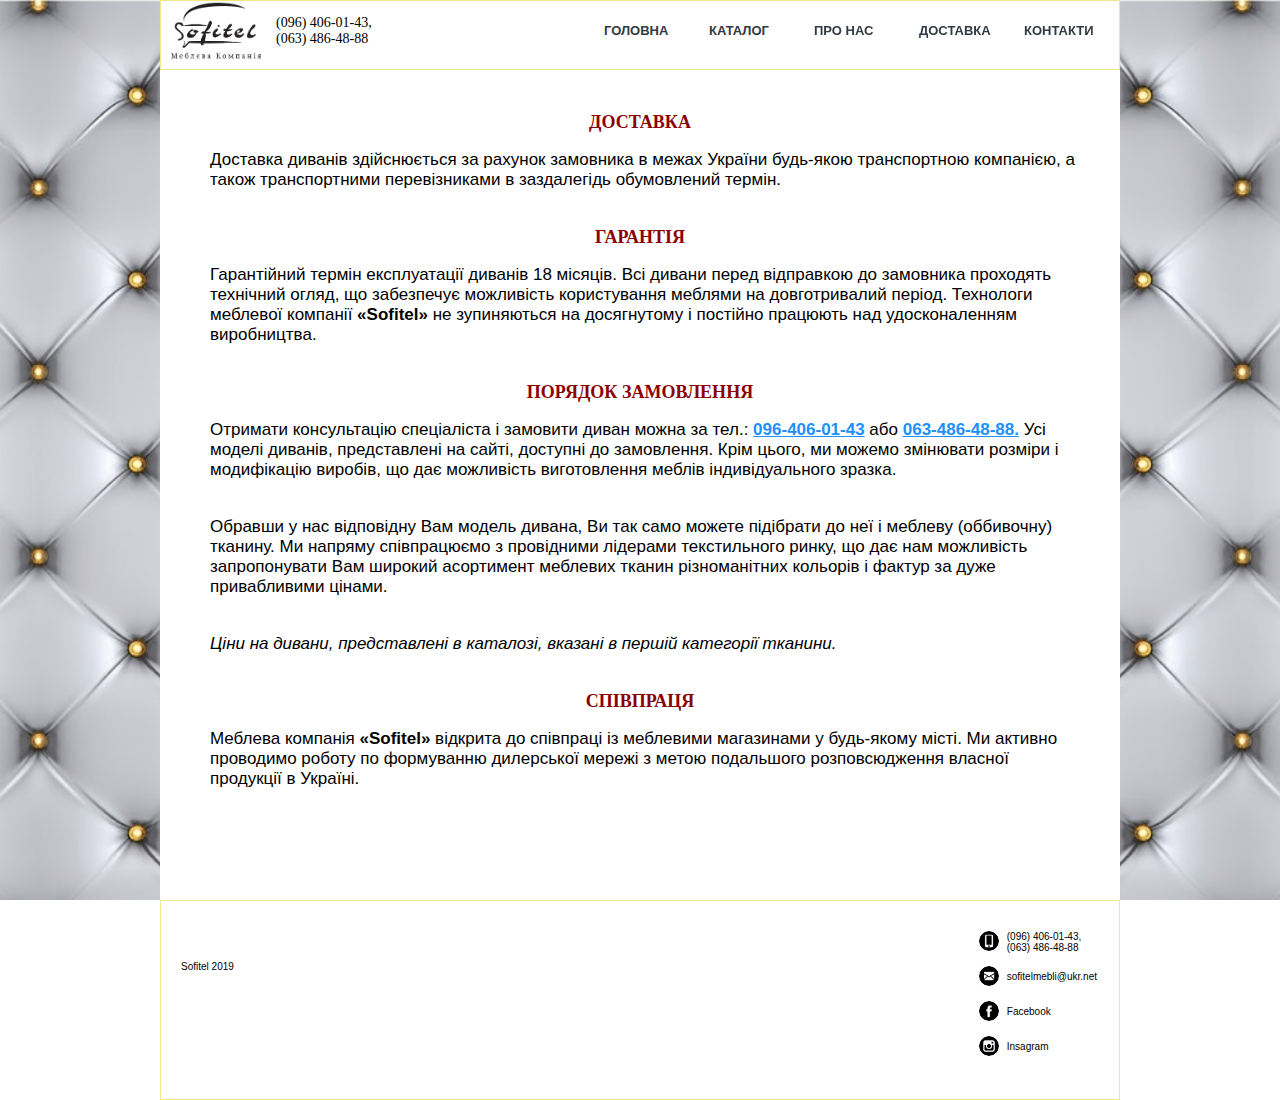
<file: delivery.html>
<!DOCTYPE html>
	<html>
	<head>
		<title>М'яка фурнітура | Sofitel</title>
		<meta charset="UTF-8">
		<link rel="stylesheet" type="text/css" href="css/normalize.css">
		<link rel="stylesheet" type="text/css" href="css/style.css">
	</head>


	<body>
		<!--HEADER-->
		<header>
			<div class="container">
				<div class="heading clearfix" id="heading">
					<img src="images/logo.png" alt="Sofitel" class="logo">
					<p class="phone">(096) 406-01-43,<br> (063) 486-48-88</p>
					
					<!--NAVIGATION-->
					<nav>
						<ul class="menu">
							<li class="menu_list"><a href="index.html">Головна</a></li>
							<li class="menu_list"><a href="catalog.html">Каталог</a>
								<ul class="submenu">
									<li><a href="straight_sofas.html">Прямі дивани</a></li>
									<li><a href="corner_sofas.html">Кутові дивани</a></li>
									<li><a href="constriction.html">Перетяжка меблів</a></li>
								</ul>
							</li>
							<li class="menu_list"><a href="about.html">Про нас</a></li>
							<li class="menu_list"><a href="delivery.html">Доставка</a></li>
							<li class="menu_list"><a href="contacts.html">Контакти</a></li>
						</ul>
					</nav>
					<!--/NAVIGATION-->
			</div>
		</div>
		</header>
		<!--/HEADER-->

		<!--DELIVERY SECTION-->
		<section>
			<div class="container" id="delivery">
				<div class="delivery">
					<div>
						<h1 class="delivery_header">Доставка</h1>
						<p>Доставка диванів здійснюється за рахунок замовника в межах України будь-якою транспортною компанією, а також транспортними перевізниками в заздалегідь обумовлений термін.</p>
						<h2 class="delivery_header">Гарантія</h2>
						<p>Гарантійний термін експлуатації диванів 18 місяців. Всі дивани перед відправкою до замовника проходять технічний огляд, що забезпечує можливість користування меблями на довготривалий період. Технологи меблевої компанії <span class="bold">«Sofitel»</span> не зупиняються на досягнутому і постійно працюють над удосконаленням виробництва.</p>
						<h2 class="delivery_header">Порядок замовлення</h2>
						<p>Отримати консультацію спеціаліста і замовити диван можна за тел.: <span class="color bold"> 096-406-01-43</span> або <span class="color bold">063-486-48-88.</span> Усі моделі диванів, представлені на сайті, доступні до замовлення. Крім цього, ми можемо змінювати розміри і модифікацію виробів, що дає можливість виготовлення меблів індивідуального зразка.</p>
						<p>Обравши у нас відповідну Вам модель дивана, Ви так само можете підібрати до неї і меблеву (оббивочну) тканину. Ми напряму співпрацюємо з провідними лідерами текстильного ринку, що дає нам можливість запропонувати Вам широкий асортимент меблевих тканин різноманітних кольорів і фактур за дуже привабливими цінами.</p>
						<p><span class="italic">Ціни на дивани, представлені в каталозі, вказані в першій категорії тканини.</span></p>
						<h2 class="delivery_header">Співпраця</h2>
						<p>Меблева компанія <span class="bold">«Sofitel» </span>відкрита до співпраці із меблевими магазинами у будь-якому місті. Ми активно проводимо роботу по формуванню дилерської мережі з метою подальшого розповсюдження власної продукції в Україні.</p>
					</div>
				</div>
			</div>	
		</section>
		<!--/DELIVERY SECTIONt-->

		<!--FOOTER-->
		<footer>
			<div class="container" id="footer">
				<div class="footer">
					<p class="footer_info">Sofitel 2019</p>
					<div class="footer_contacts">
						<div class="footer_contact">
							<img src="images/smartphone.png" alt="Mobile" class="social_icon">
							<div class="social_info">
								<p>(096) 406-01-43, <br> (063) 486-48-88 </p>
							</div>
						</div>
						<div class="footer_contact">
							<img src="images/email.png" alt="Email" class="social_icon">
							<div class="social_info">
								<p class="social_p"><a href="mailto:sofitelmebli@ukr.net">sofitelmebli@ukr.net</a></p>
							</div>
						</div>
						<div class="footer_contact">
							<img src="images/facebook.png" alt="Facebook" class="social_icon icon_hover">
							<div class="social_info">
								<p class="social_p"><a href="https://www.facebook.com/sofitelmebli/">Facebook</a></p>
							</div>
						</div>
						<div class="footer_contact">
							<img src="images/instagram.png" alt="Instagram" class="social_icon">
							<div class="social_info">
								<p class="social_p"><a href="https://www.instagram.com/sofitelmebli/">Insagram</a></p>
							</div>
						</div>
					</div>
				</div>
			</div>
		</footer>
		<!--/FOOTER-->

	</body>
</html>
</file>
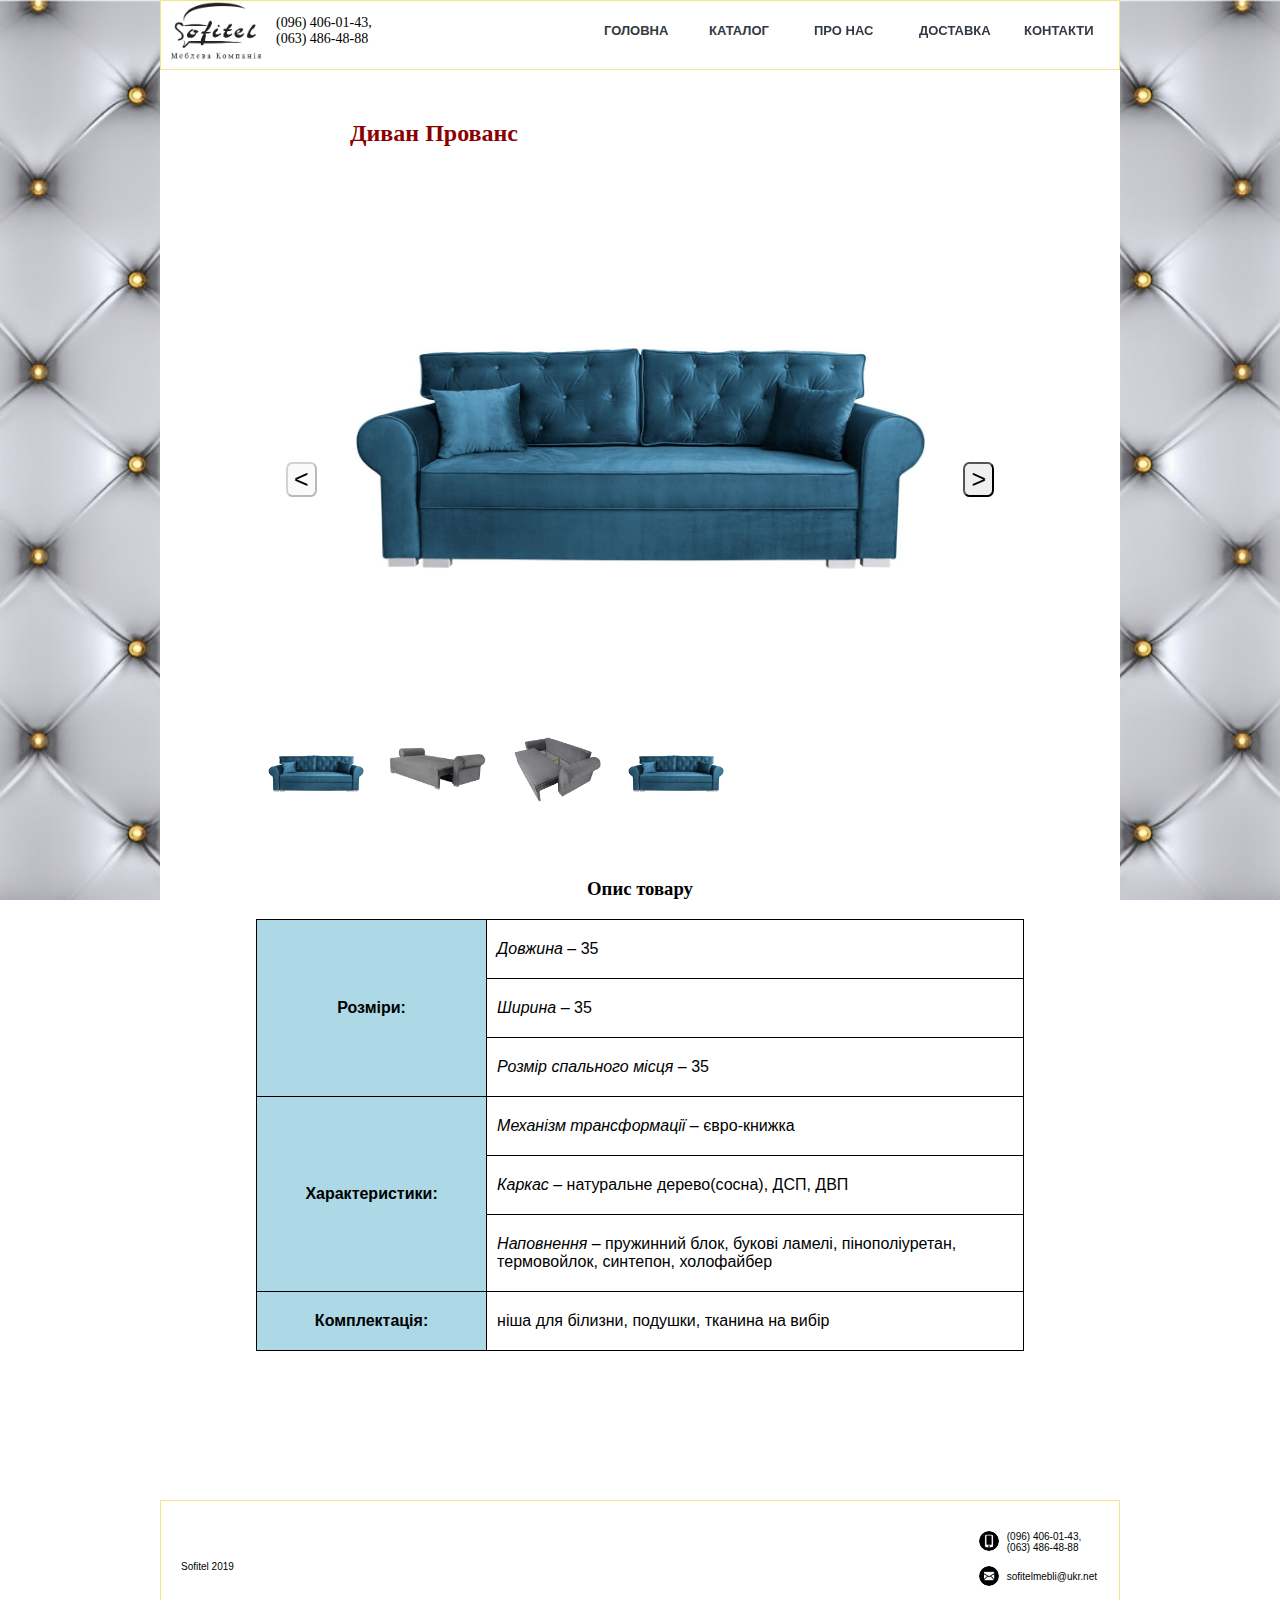
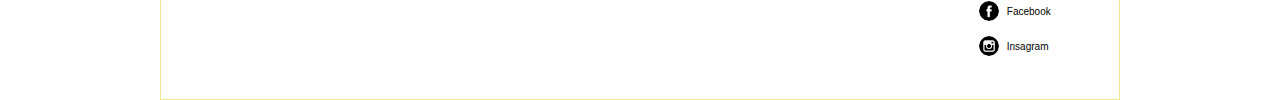
<file: provence.html>
<!DOCTYPE html>
	<html>
	<head>
		<title>Прованс | Sofitel</title>
		<meta charset="UTF-8">
		<link rel="stylesheet" type="text/css" href="css/normalize.css">
		<link rel="stylesheet" type="text/css" href="css/style.css">
		<!-- <script type="text/javascript" src="https://jquery.com/jquery-3.4.0.slim.min.js">
		</script> -->
	</head>


	<body>
		<!--HEADER-->
		<header>
			<div class="container">
				<div class="heading clearfix" id="heading">
					<img src="images/logo.png" alt="Sofitel" class="logo">
					<p class="phone">(096) 406-01-43,<br> (063) 486-48-88</p>
					
					<!--NAVIGATION-->
					<nav>
						<ul class="menu">
							<li class="menu_list"><a href="index.html">Головна</a></li>
							<li class="menu_list"><a href="catalog.html">Каталог</a>
								<ul class="submenu">
									<li><a href="straight_sofas.html">Прямі дивани</a></li>
									<li><a href="corner_sofas.html">Кутові дивани</a></li>
									<li><a href="constriction.html">Перетяжка меблів</a></li>
								</ul>
							</li>
							<li class="menu_list"><a href="about.html">Про нас</a></li>
							<li class="menu_list"><a href="delivery.html">Доставка</a></li>
							<li class="menu_list"><a href="contacts.html">Контакти</a></li>
						</ul>
					</nav>
					<!--/NAVIGATION-->
			</div>
		</div>
		</header>
		<!--/HEADER-->

		<!--PRODUCT CARD-->
		<section>
			<div class="container" id="product_card">
				<div class="product_card">
					<div class="card">
						<h2>Диван Прованс</h2>
						<div class="slider">
							<div class="slider_arrow prev_arrow">
							<button id="show_previous"> < </button>
						</div>
						<div class="current_img">
							<img src="" id="slide_image" alt="Provence" class="card_image">
						</div>
						<div class="slider_arrow next_arrow">
							<button id="show_next"> > </button>
						</div>
						</div>
						<div classs = "product_images">
						<table class = "image_table">
							<tr>
								<td><img src="images/provence1.jpg" alt="Provence" class="table_image"></td>
								<td><img src="images/provence_side_view.png" alt="Provence" class="table_image"></td>
								<td><img src="images/provence_full_size.png" alt="Provence" class="table_image"></td>
								<td><img src="images/provence1.jpg" alt="Provence" class="table_image"></td>
							</tr>
						</table>
						</div>
						<div class = "card_table">
							<table = class = "product_table">
								<div class = "table_header">
									<h3>Опис товару</h3>
								</div>
								<tr>
									<th rowspan="3">Розміри:</th>
									<td><span class = "table_subheader">Довжина </span> – 35</td>
								</tr>
								<tr>
									<td><span class="table_subheader">Ширина</span> – 35</td>
								</tr>
									<tr>
									<td><span class="table_subheader">Розмір спального місця</span> – 35</td>
								</tr>

								<tr>
									<th rowspan="3">Характеристики:</th>
									<td><span class="table_subheader">Механізм трансформації</span> – євро-книжка</td>
								</tr>
								<tr>
									<td><span class="table_subheader">Каркас</span> – натуральне дерево(сосна), ДСП, ДВП</span></td>
								</tr>
								<tr>
									<td><span class="table_subheader">Наповнення</span> – пружинний блок, букові ламелі, пінополіуретан, термовойлок, синтепон, холофайбер</td>
								</tr>
								<tr>
									<th>Комплектація:</th>
									<td>ніша для білизни, подушки, тканина на вибір</td>
								</tr>
							</table>
						</div>
					</div> <!-- <div class="card"> -->
				</div> <!-- <div class="product_card"> -->
			</div>
		</section>
		<!--/PRODUCT CARD-->


				<!--FOOTER-->
		<footer>
			<div class="container" id="footer">
				<div class="footer">
					<p class="footer_info">Sofitel 2019</p>
					<div class="footer_contacts">
						<div class="footer_contact">
							<img src="images/smartphone.png" alt="Mobile" class="social_icon">
							<div class="social_info">
								<p>(096) 406-01-43, <br> (063) 486-48-88 </p>
							</div>
						</div>
						<div class="footer_contact">
							<img src="images/email.png" alt="Email" class="social_icon">
							<div class="social_info">
								<p class="social_p"><a href="mailto:sofitelmebli@ukr.net">sofitelmebli@ukr.net</a></p>
							</div>
						</div>
						<div class="footer_contact">
							<img src="images/facebook.png" alt="Facebook" class="social_icon icon_hover">
							<div class="social_info">
								<p class="social_p"><a href="https://www.facebook.com/sofitelmebli/">Facebook</a></p>
							</div>
						</div>
						<div class="footer_contact">
							<img src="images/instagram.png" alt="Instagram" class="social_icon">
							<div class="social_info">
								<p class="social_p"><a href="https://www.instagram.com/sofitelmebli/">Insagram</a></p>
							</div>
						</div>
					</div>
				</div>
			</div>
		</footer>
		<!--/FOOTER-->

		<script type="text/javascript" src="js/script.js"></script>
	</body>
</html>
</file>
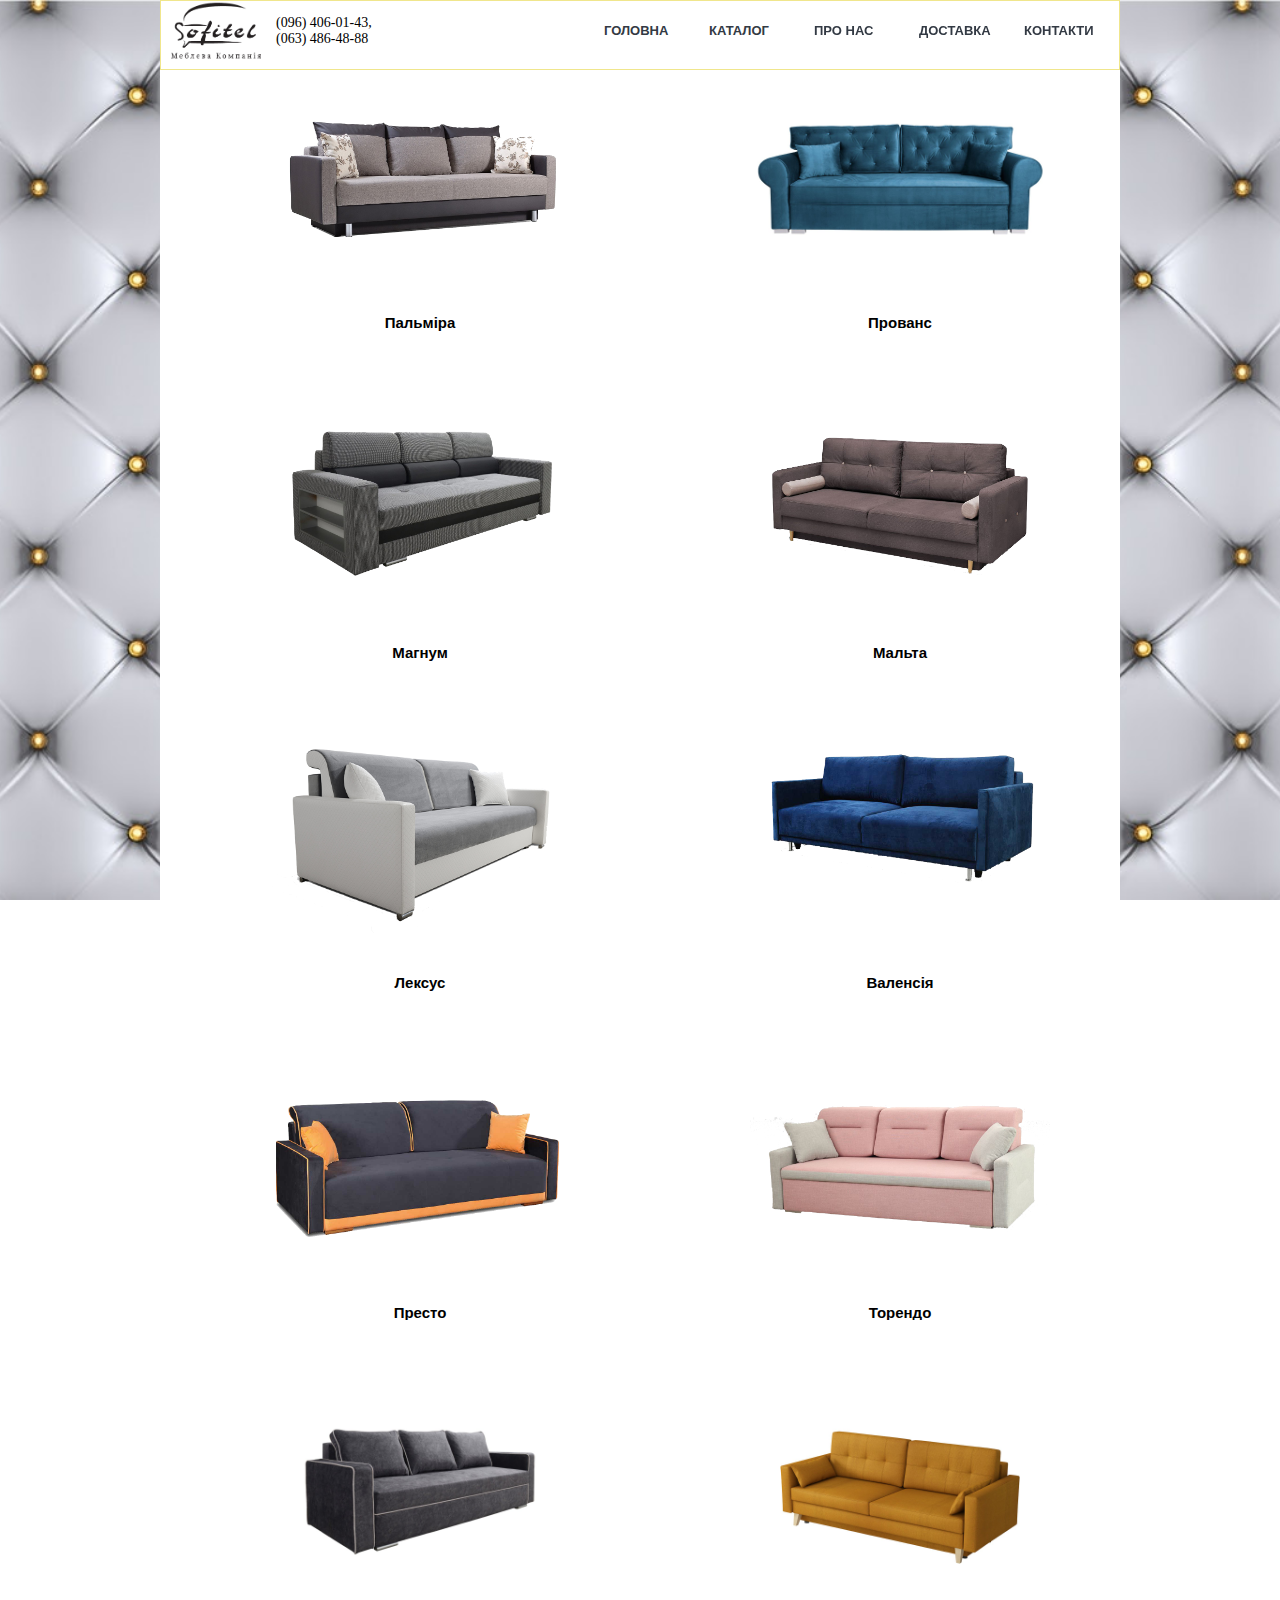
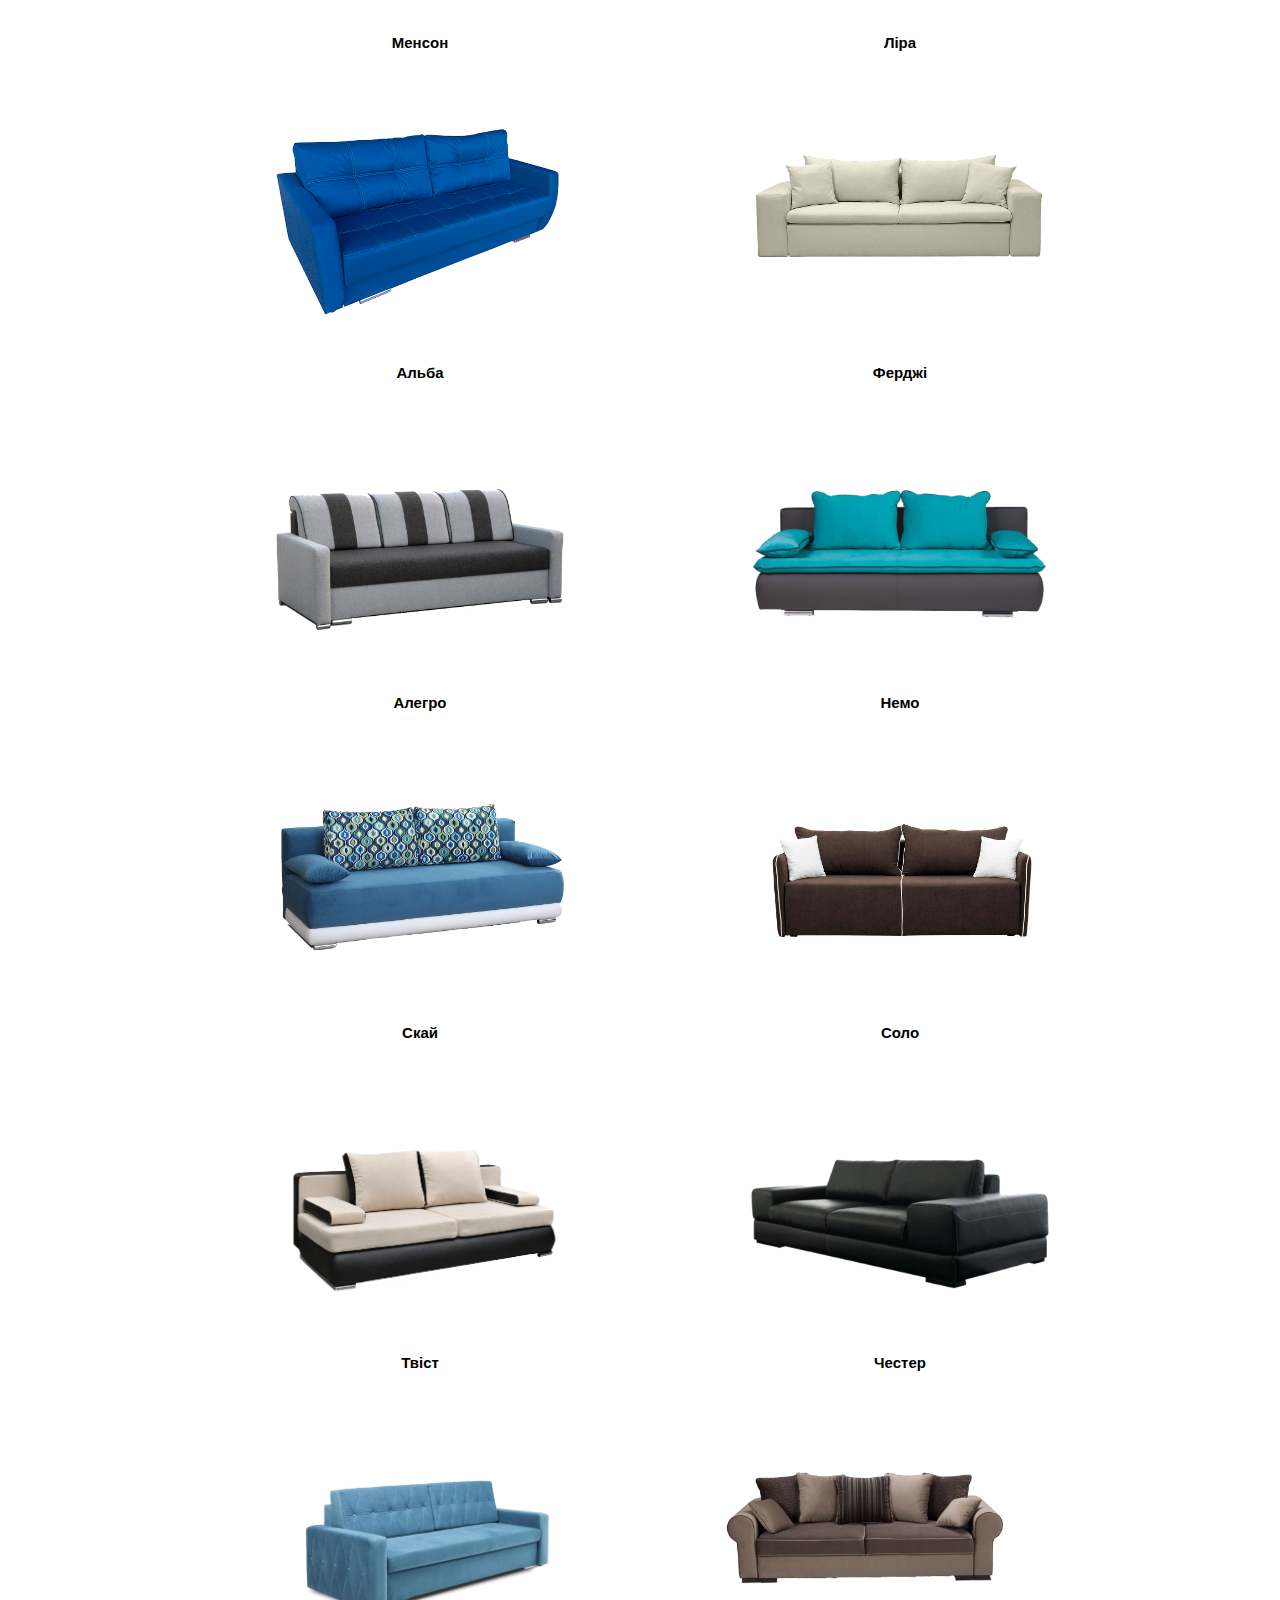
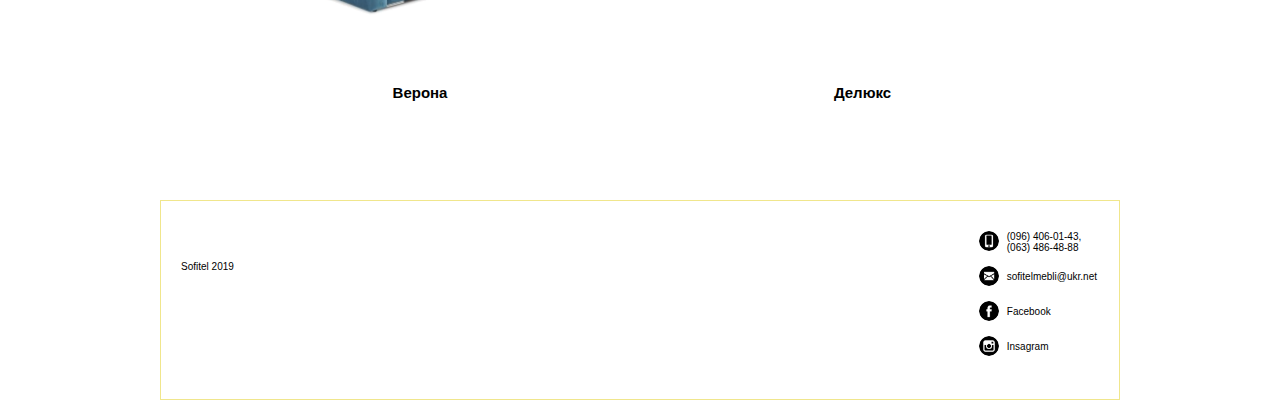
<file: straight_sofas.html>
<!DOCTYPE html>
	<html>
	<head>
		<title>Прямі дивани | Sofitel</title>
		<meta charset="UTF-8">
		<link rel="stylesheet" type="text/css" href="css/normalize.css">
		<link rel="stylesheet" type="text/css" href="css/style.css">
	</head>


	<body>
		<!--HEADER-->
		<header>
			<div class="container">
				<div class="heading clearfix" id="heading">
					<img src="images/logo.png" alt="Sofitel" class="logo">
					<p class="phone">(096) 406-01-43,<br> (063) 486-48-88</p>
					
					<!--NAVIGATION-->
					<nav>
						<ul class="menu">
							<li class="menu_list"><a href="index.html">Головна</a></li>
							<li class="menu_list"><a href="catalog.html">Каталог</a>
								<ul class="submenu">
									<li><a href="straight_sofas.html">Прямі дивани</a></li>
									<li><a href="corner_sofas.html">Кутові дивани</a></li>
									<li><a href="constriction.html">Перетяжка меблів</a></li>
								</ul>
							</li>
							<li class="menu_list"><a href="about.html">Про нас</a></li>
							<li class="menu_list"><a href="delivery.html">Доставка</a></li>
							<li class="menu_list"><a href="contacts.html">Контакти</a></li>
						</ul>
					</nav>
					<!--/NAVIGATION-->
			</div>
		</div>
		</header>
		<!--/HEADER-->

		<!--Section katalog-->
		<section>
			<div class="container">
				<div class="straight_sofas clearfix">
					<div class="sofa_item">
						<img src="images/palmyra1.png" alt="Palmyra" class="sofa_img">
						<h2>Пальміра</h2>
					</div>
					<div class="sofa_item">
						<img src="images/provence1.jpg" alt="Provence" class="sofa_img">
						<a href="provence.html"><h2>Прованс</h2></a>
					</div>
					<div class="sofa_item">
						<img src="images/magnum.png" alt="Magnum" class="sofa_img">
						<h2>Магнум</h2>
					</div>
					<div class="sofa_item">
						<img src="images/malta1.png" alt="Malta" class="sofa_img">
						<h2>Мальта</h2>
					</div>
					<div class="sofa_item">
						<img src="images/lexus.png" alt="Lexus" class="sofa_img">
						<h2>Лексус</h2>
					</div>
					<div class="sofa_item">
						<img src="images/valencia.png" alt="Valencia" class="sofa_img">
						<h2>Валенсія</h2>
					</div>
					<div class="sofa_item">
						<img src="images/presto.png" alt="Presto" class="sofa_img">
						<h2>Престо</h2>
					</div>
					<div class="sofa_item">
						<img src="images/torendo.png" alt="Torendo" class="sofa_img">
						<h2>Торендо</h2>
					</div>
					<div class="sofa_item">
						<img src="images/manson.jpg" alt="Manson" class="sofa_img">
						<h2>Менсон</h2>
					</div>
					<div class="sofa_item">
						<img src="images/lira.jpg" alt="Lira" class="sofa_img">
						<h2>Ліра</h2>
					</div>
					<div class="sofa_item">
						<img src="images/alba.png" alt="Alba" class="sofa_img">
						<h2>Альба</h2>
					</div>
					<div class="sofa_item">
						<img src="images/ferdzhi.png" alt="Ferdzi" class="sofa_img">
						<h2>Ферджі</h2>
					</div>
					<div class="sofa_item">
						<img src="images/allegro.png" alt="Allegro" class="sofa_img">
						<h2>Алегро</h2>
					</div>
					<div class="sofa_item">
						<img src="images/nemo.png" alt="Nemo" class="sofa_img">
						<h2>Немо</h2>
					</div>
					<div class="sofa_item">
						<img src="images/sky.png" alt="Sky" class="sofa_img">
						<h2>Скай</h2>
					</div>
					<div class="sofa_item">
						<img src="images/solo2.png" alt="Solo" class="sofa_img">
						<h2>Соло</h2>
					</div>
					<div class="sofa_item">
						<img src="images/twist3.png" alt="Twist" class="sofa_img">
						<h2>Твіст</h2>
					</div>
					<div class="sofa_item">
						<img src="images/chester.png" alt="Chester_sofa" class="sofa_img">
						<h2>Честер</h2>
					</div>
					<div class="sofa_item">
						<img src="images/verano.png" alt="Verano" class="sofa_img">
						<h2>Верона</h2>
					</div>
					<div class="sofa_item">
						<img src="images/deluxe.png" alt="Deluxe" class="sofa_img">
						<h2>Делюкс</h2>
					</div>
				</div>
			</div>
		</section>
		<!--/Section Katalog-->


		<!--FOOTER-->
		<footer>
			<div class="container" id="footer">
				<div class="footer">
					<p class="footer_info">Sofitel 2019</p>
					<div class="footer_contacts">
						<div class="footer_contact">
							<img src="images/smartphone.png" alt="Mobile" class="social_icon">
							<div class="social_info">
								<p>(096) 406-01-43, <br> (063) 486-48-88 </p>
							</div>
						</div>
						<div class="footer_contact">
							<img src="images/email.png" alt="Email" class="social_icon">
							<div class="social_info">
								<p class="social_p"><a href="mailto:sofitelmebli@ukr.net">sofitelmebli@ukr.net</a></p>
							</div>
						</div>
						<div class="footer_contact">
							<img src="images/facebook.png" alt="Facebook" class="social_icon icon_hover">
							<div class="social_info">
								<p class="social_p"><a href="https://www.facebook.com/sofitelmebli/">Facebook</a></p>
							</div>
						</div>
						<div class="footer_contact">
							<img src="images/instagram.png" alt="Instagram" class="social_icon">
							<div class="social_info">
								<p class="social_p"><a href="https://www.instagram.com/sofitelmebli/">Insagram</a></p>
							</div>
						</div>
					</div>
				</div>
			</div>
		</footer>
		<!--/FOOTER-->
		
	</body>
</html>
</file>
<file: css/style.css>
/* GENERAL STYLES START*/
body {
	font-family: Arial, San_Serif;
	font-size: 100%;
	background: url(../images/background_medium.jpg) no-repeat fixed center; 
	background-size: cover;
	margin: 0;
	padding: 0;
}

div {
	box-sizing: border-box;
	color: black;
}

a {
	text-decoration: none;
	color: black;
}

nav ul {
	list-style: none;
	margin: 0;
	padding: 0;
}

.container {
	margin: 0 auto;
	background-color: white;
	width: 960px;
}

.clearafix:after {
	content: '';
	display: table;
	width: 100%;
	clear: both;
}
/* GENERAL STYLES END */

/* HEADER START */
.heading {
	background-color: white;
	height: 70px;
	width: 960px;
	border: 1px solid #F0E68C;
	position: fixed;
	z-index: 9999;
}

nav {
	float: right;
}

.logo {
	width: 90px;
	height: 90px;
	float: left;
	margin-left: 10px;
}

.phone {
	width: 150px;
	margin-left: 15px;
	font-size: 14px;
	display: inline-block;
	padding: 0px;
	font-family: Bradley Hand, cursive;
}

.menu_list {
	float: left;
	display: block;
	list-style-type: none;
	position: relative;
}

.menu a {
	text-transform: uppercase;
	font-size: 13px;
	font-weight: bold;
	color: #333a44;
	font-family: Trebuchet MS, sans-serif;
}

.menu li {
	padding-top: 20px;
	padding-left: 10px;
	box-sizing: border-box; 
	display: block;
	height: 70px;
	width: 100px;
	margin-right: 5px;
	font-stretch: semi-condensed;
}

.menu a:hover {
	color: #EEE8AA;
}

.menu li:hover {
	transform: scale(1.05);
}

.menu_list:hover .submenu {
	opacity: 1;	
}

.submenu {
	position: absolute;
	margin-top: 20px;
	opacity: 0;
}

.submenu li {
	padding-top: 5px;
	background-color: white;
	height: 30px;
	width: 135px;
	border: 1px solid #F0E68C;
}

.submenu a {
	font-size: 12px;
}

/* HEADER END */

/* MAIN SECTION START */
#main {
	background: url(../images/main_image.jpg) no-repeat center top / cover;
	height: 700px;
	padding-top: 50px;
}
/* MAIN SECTION END */

/* CATALOG START */
#catalog {
	padding-top: 50px;

}

.catalog {
	display: block;
	padding: 50px 40px 0px 40px;
	text-align: center;
	font-size: 17px;
}

.furniture {
	height: 400px;
	padding-top: 40px;
}

.furniture img {
	height: 200px;
	width: 200px;
}

.furniture_section {
	width: 270px;
	height: 300px;
	float: left;
	text-align: center;
	font-size: 10px;
	margin-left: 40px;
	border: 1px solid grey;
	background: url(../images/background8.jpg) no-repeat center top / cover;
	transition: transform 0.5s;
}

.furniture_section:last-child {
	float: right;
	margin-left: 0px;
	margin-right: 35px;
}

.furniture_section:nth-child(2) {
	margin-left: 40px;
}

.furniture_section h2 {
	margin: 0 auto;
}

.furniture_section a {
	color: #DCDCDC;
}

.furniture_section a:hover {
	color: #A9A9A9;
} 

.furniture_section button {
	margin-top: 10px;
	background-color: #696969;
	height: 40px;
	width: 200px;
	border-radius: 10%;
}

.furniture_section button:hover {
	transform: scale(1.1);
}

.section_image {
	background-color: white;
	border: 1px solid grey;
	width: 240px;
	margin: 0 auto;
	margin-top: 30px;
	transition: transform 0.5s;
}

.section_image:hover {
	transform: scale(1.1);
}
/* CATALOG END */

/* ABOUT START */

#about_section {
	height: 830px;
	padding-top: 30px;
}

#about {
	height: 900px;
	padding-top: 100px;
}

.about_p {
	text-align: center;
	font-style: italic;
}

.about li {
	padding-left: 60px;
	padding-right: 100px;
	list-style: none;
	padding-bottom: 20px;
	padding-top: 20px;
}

.done_symbol {
	height: 15px;
	width: 15px;
	position: absolute;
	right: 10px;

}

.about_header {
	text-transform: uppercase;
	font-size: 18px;
	text-align: center;
	font-family: Bradley Hand, cursive;
	color: #8B0000;
}

.about_subheader {
	text-transform: uppercase;
	font-size: 15px;
	text-align: center;
	font-family: Bradley Hand, cursive;
}

.about p {
	font-size: 17px;
	padding-left: 50px;
	padding-right: 40px;
	padding-bottom: 20px;
}

.bold {
	font-weight: bold;
}
/* ABOUT END */

/*DELIVERY START*/
#delivery {
	height: 900px;
}

.delivery {
	padding-top: 100px;
}

.delivery_header {
	text-transform: uppercase;
	font-size: 18px;
	text-align: center;
	font-family: Bradley Hand, cursive;
	color: #8B0000;
}

.delivery p {
	font-size: 17px;
	padding-left: 50px;
	padding-right: 40px;
	padding-bottom: 20px;
}
/*DELIVERY END*/

/* CONTACTS START */
.contacts {
	padding-top: 50px;
	padding-bottom: 0;
	padding-top: 100px;
	font-size: 17px;
}

.contacts p {
	padding: 10px;
	display: inline-block;
	position: relative;
	bottom: 10px;
}

.contacts h1 {
	text-align: center;
	font-family: Bookman, URW Bookman L, serif;
	text-transform: uppercase;
	font-size: 23px;
}

#contacts {
	height: 600px;
}

.contact_type {
	margin-left: 100px;
}

.contact_img {
	height: 40px;
	width: 40px;
}

.bold {
	font-weight: bold;
}

.color {
	color: #1E90FF;
	text-decoration: underline;
}
/* CONTACTS END */

/* FOOTER START */
#footer {
	background-color: white;
}

.footer {
	border: 1px solid #F0E68C;
	font-size: 10px;
	height: 200px;
	background-color: #FFFFFF;
}

.footer_info {
	float: left;
	padding-left: 20px;
	padding-top: 50px;
}

.footer_contacts {
	margin-right: 10px;
	margin-top: 20px;
	float: right;
}

.footer_contact {
	width: 140px;
	height: 35px;
}

.social_icon {
	height: 20px;
	width: 20px;
	margin-top: 10px;
	margin-left: 10px;
	border-radius: 50%;
}

.footer_contact a:hover  {
	color: #BDB76B;
}

.social_icon:hover {
	background-color: #BDB76B;
	
}

.social_info {
	margin-left: 5px;
	height: 20px;
	display: inline-block;
	margin-bottom: 10px
}

.social_p {
	position: relative;
	bottom: 6px;
}
/*FOOTER END*/

/* SOFAS START*/
.straight_sofas {
	height: 3400px;
}

.corner_sofas {
	height: 6400px;
}

.furniture_constriction {
	height: 300px;
}

.sofa_img {
	height: 300px;
	width: 300px;
}

.sofa_image {
	height: 300px;
	width: 320px;
	/*border: 1px solid grey;*/
}

.sofa_item {
	width: 400px;
	height: 330px;
	width: 50%;
	float: left;
	text-align: center;
	font-size: 10px;
	padding-left: 40px;
}

.sofa_item:last-child {
	float: right;
	padding-left: 0px; 
	padding-right: 35px;
}
/* SOFAS END*/


/*PRODUCT CARD START*/
.product_card {
	height: 1500px;
	padding-top: 100px;
}

.card_image {
	width: 600px;
	height: 600px;*/
}

.card h2 {
	text-align: center;
	position: absolute;
	left: 350px;
	color: #8B0000;
	font-family: Bradley Hand, cursive;
	z-index: 1;
}

.table_header {
	text-align: center;
}

.card h3 {
	font-family: Bradley Hand, cursive;
}

.slider {
	width: 80%;
	margin: 0 auto;
	text-align: center;
	position: relative;
}

.slider div {
	display: inline-block;
}

.slider button {
	font-size: 25px;
	font-stretch: ultra-condensed;
	border-radius: 20%;
	outline: none;
}

.current_image {
	
}

.slider_arrow {
	position: absolute;
	z-index: 30;
	top: 60%;
}

.prev_arrow {
	left: 30px;
}

.next_arrow {
	right: 30px;

}

.image_table {
	margin-left: 10%;
}

.table_image {
	width: 100px;
	height: 100px;
}

.image_table td {
	padding: 10px;
}

.card_table {
	margin-top: 50px;
}

.product_table {
	width: 80%;
	margin: 0 auto;
}

.product_table, .product_table th, .product_table td {
	border: 1px solid black;
	border-collapse: collapse;
}

.product_table th, .product_table td {
  padding: 20px 10px 20px 10px;
  text-align: left;    
}

.product_table th {
  width: 30%; 
  text-align: center; 
  background-color: #ADD8E6;
}

.table_subheader {
	font-style: italic;
}
/*PRODUCT CARD END*/

/*FURNITURE CONSTRICTION START*/
.constriction {
	height: 1750px;
	padding-top: 50px;

}

.sofa_cover {
	font-size: 17px;
}

.sofa_cover p {
	padding-left: 50px;
	padding-right: 50px;
}

.constriction h3 {
	text-align: center;
}

.cover_img {
	text-align: center;
}

.cover_img img {
	height: 300px;
	width: 400px;
	display: inline-block;
}

.before_after {
	display: block;
	height: 40px;
}

.inner_block {
	background-color: #F0E68C;
	border-radius: 10%;
	text-transform: uppercase;
	width: 200px;
	font-weight: bold;
	text-align: center;
	font-family: Bookman, URW Bookman L, serif;
	height: 30px;
	float: left;
	margin-left: 170px;
}

.inner_block:last-child {
	float: right;
	margin-left: 0px;
	margin-right: 150px;
}

.before_after p {
	margin: 0px;
	padding: 0px;
}

.constriction_image {
	height: 150px;
	width: 960px;
}

.relative {
	position: relative;
}

#absolute_before {
	position: absolute;
	top: 190px;
	right: 170px;
	background-color: transparent;
}

#absolute_after {
	position: absolute;
	top: 440px;
	background-color: white;
}

.cover_exm {
	height: 250px;
	width: 350px;
}

.service_list {
	height: 350px;
	width: 360px;
	border: 1px dashed #3CB371;
	border-radius: 10%;
	float: left;
	display: inline-block;
	margin-left: 100px;
	margin-top: 50px;
	padding: 25px;
	position: relative;
}

.service_list li {
	margin-top: 20px;
	list-style: none;
	position: ;
}

.done {
	height: 12px;
	width: 12px;
	position: absolute;
	left: 40px;
}

.cover_example {
	float: right;
	height: 450px;
	width: 400px;
	margin-right: 30px;
}

.tissues {
	display: block;
	margin-top: 550px;
	padding-left: 40px;
	padding-right: 40px;
	text-align: center;
	font-size: 17px;
	height: 80px;
}

.tissues_img img {
	height: 120px;
	width: 180px;
	float: left;
	margin-left: 50px;
}

.additional_info {
	display: block;
	margin-top: 180px;
	padding-left: 40px;
	padding-right: 40px;
	font-size: 16px;
	font-weight: bold;
	font-family: Bradley Hand, cursive;
}

.italic {
	font-style: italic;
}

.additional_info img {
	height: 40px;
	width: 40px;
}

.additional_info p {
	display: inline-block;
	width: 800px;
	position: relative;
	padding-left: 5px;
	top: 5px;
}
</file>
